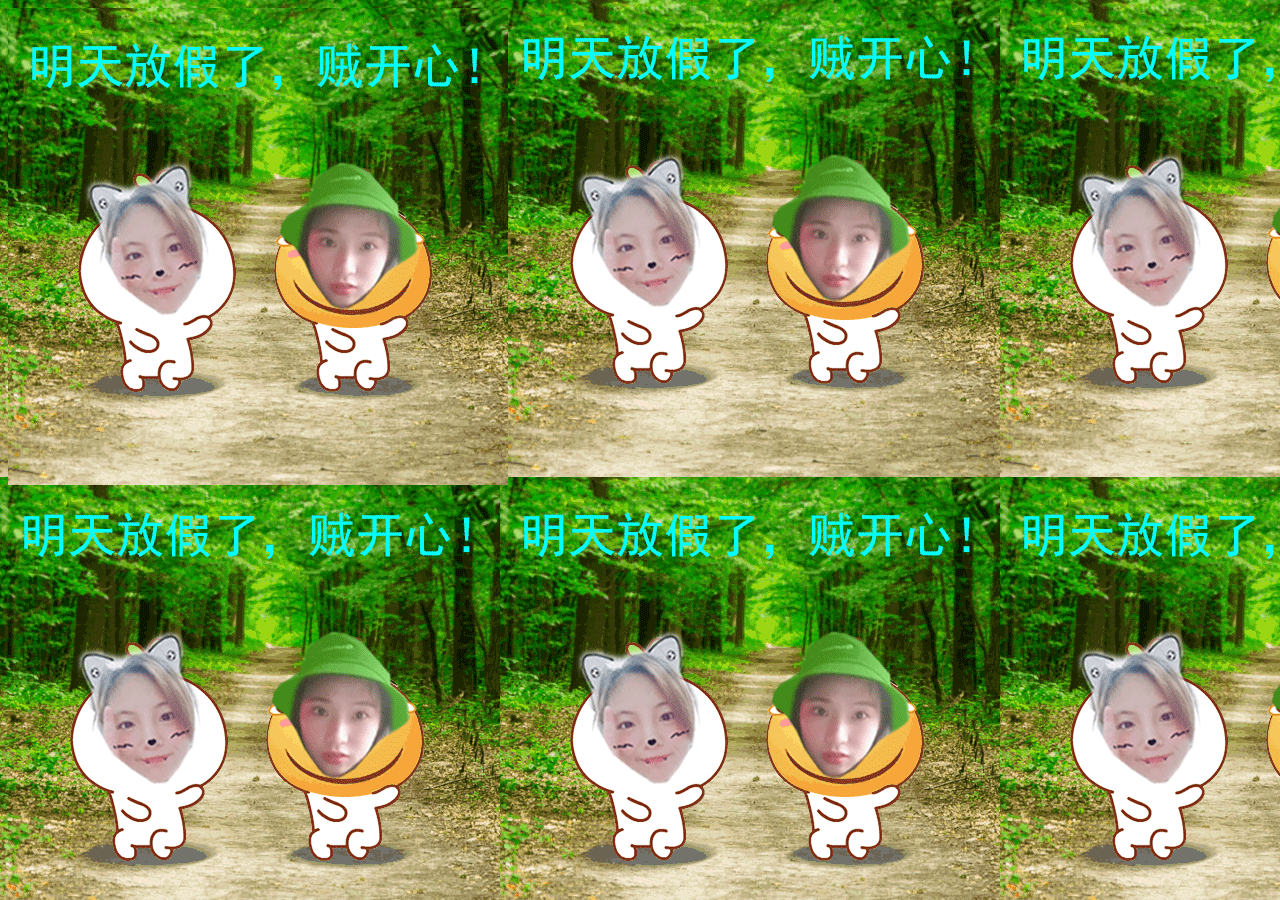
<file: 路径问题/index.html>
<!DOCTYPE html>
<html lang="en">
<head>
    <meta charset="UTF-8">
    <meta name="viewport" content="width=device-width, initial-scale=1.0">
    <meta http-equiv="X-UA-Compatible" content="ie=edge">
    <title>Document</title>
    <link rel="stylesheet" href="./css/index.css">
</head>
<body>
    <script src="js/index.js"></script>
</body>
</html>
</file>
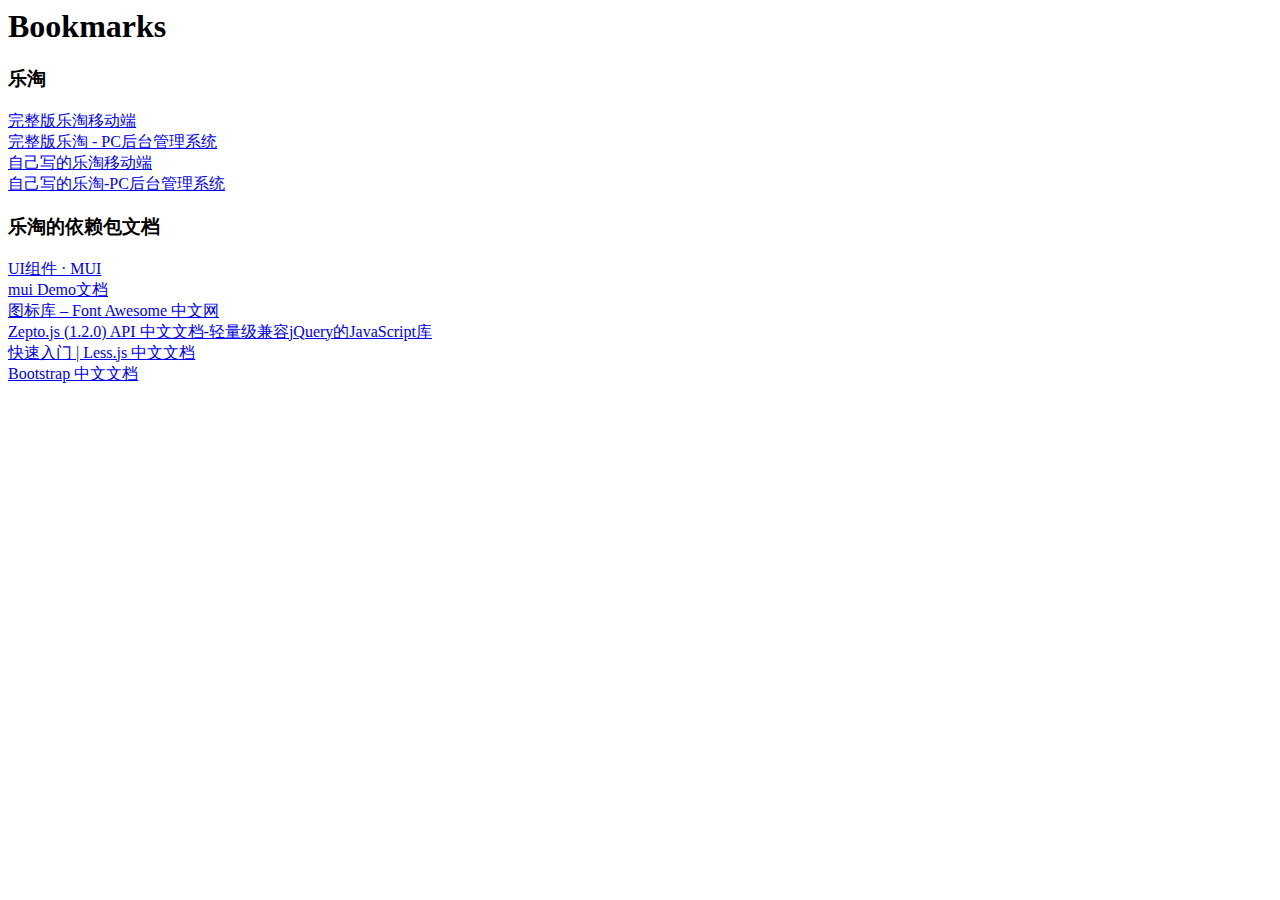
<file: docs/书签.html>
<!DOCTYPE NETSCAPE-Bookmark-file-1>
<!-- This is an automatically generated file.
     It will be read and overwritten.
     DO NOT EDIT! -->
<META HTTP-EQUIV="Content-Type" CONTENT="text/html; charset=UTF-8">
<TITLE>Bookmarks</TITLE>
<H1>Bookmarks</H1>

    <DL>
        <DT>
       
        <DT><H3 ADD_DATE="1528342423" LAST_MODIFIED="1532359633">乐淘</H3>
        <DL><p>
            <DT><A HREF="http://localhost:3000/mobile/index.html" ADD_DATE="1517109057" ICON="[data-uri]">完整版乐淘移动端</A>
            <DT><A HREF="http://localhost:3000/manage/login.html" ADD_DATE="1517109062">完整版乐淘 - PC后台管理系统</A>
            <DT><A HREF="http://localhost:3000/m/index.html" ADD_DATE="1517109065">自己写的乐淘移动端</A>
            <DT><A HREF="http://localhost:3000/admin/login.html" ADD_DATE="1517109095">自己写的乐淘-PC后台管理系统</A>
        </DL><p>
        <DT><H3 ADD_DATE="1528342423" LAST_MODIFIED="0">乐淘的依赖包文档</H3>
        <DL><p>
            <DT><A HREF="http://dev.dcloud.net.cn/mui/ui/" ADD_DATE="1513066024" ICON="[data-uri]">UI组件 · MUI</A>
            <DT><A HREF="http://www.dcloud.io/hellomui/" ADD_DATE="1514101120">mui Demo文档</A>
            <DT><A HREF="http://www.fontawesome.com.cn/faicons/" ADD_DATE="1514212230">图标库 – Font Awesome 中文网</A>
            <DT><A HREF="http://www.css88.com/doc/zeptojs_api/" ADD_DATE="1517111322">Zepto.js (1.2.0) API 中文文档-轻量级兼容jQuery的JavaScript库</A>
            <DT><A HREF="http://less.bootcss.com/" ADD_DATE="1517111337" ICON="[data-uri]">快速入门 | Less.js 中文文档</A>
            <DT><A HREF="http://v3.bootcss.com/" ADD_DATE="1517111363" ICON="[data-uri]">Bootstrap 中文文档</A>
        </DL><p>
</file>
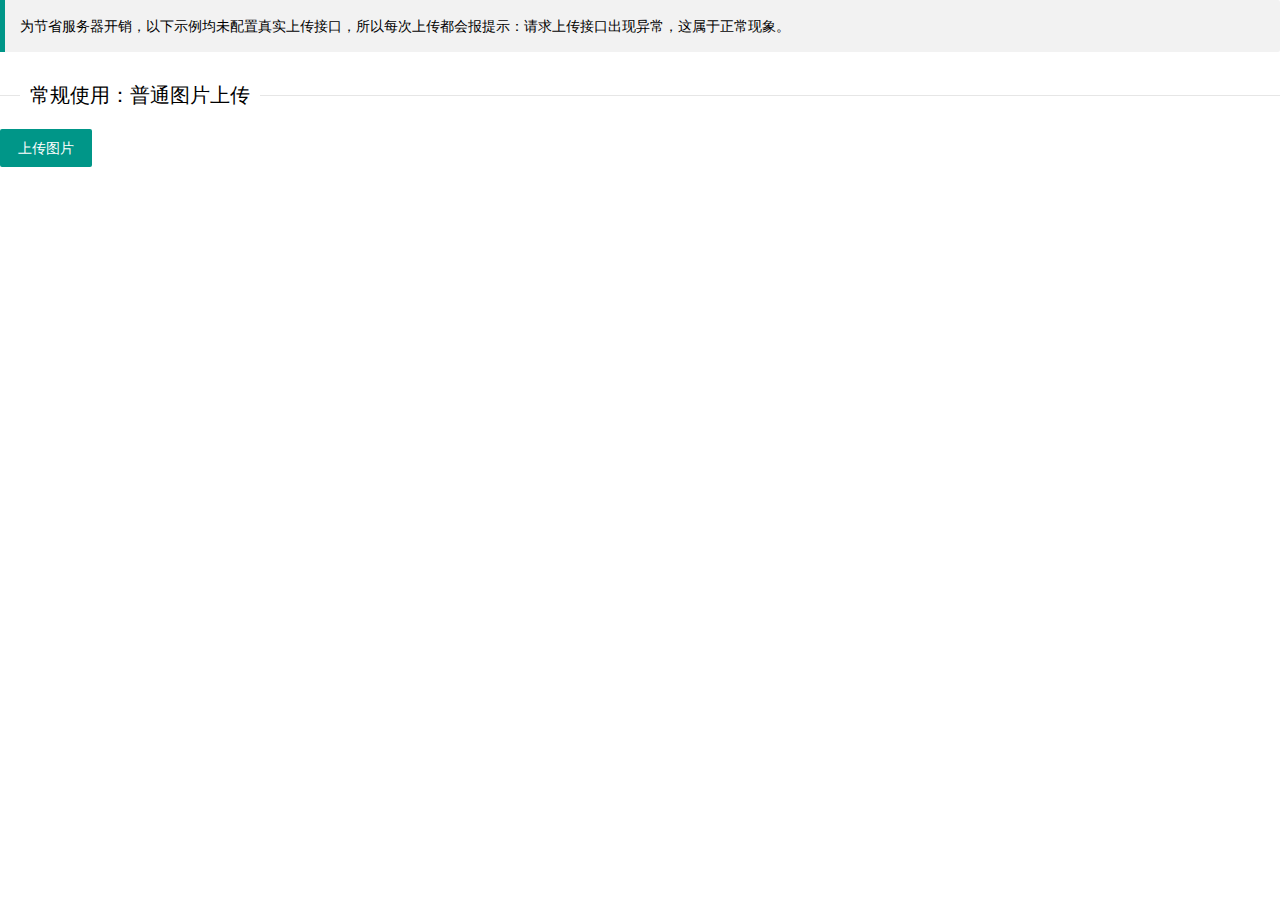
<file: UI框架的使用/layUI文件上传.html>
<!DOCTYPE html>
<html>

<head>
    <meta charset="utf-8">
    <title>layui</title>
    <meta name="renderer" content="webkit">
    <meta http-equiv="X-UA-Compatible" content="IE=edge,chrome=1">
    <meta name="viewport" content="width=device-width, initial-scale=1, maximum-scale=1">
    <link rel="stylesheet" href="./layui-v2.4.5/layui/css/layui.css" media="all">
    <!-- 注意：如果你直接复制所有代码到本地，上述css路径需要改成你本地的 -->
</head>

<body>

    <blockquote class="layui-elem-quote">为节省服务器开销，以下示例均未配置真实上传接口，所以每次上传都会报提示：请求上传接口出现异常，这属于正常现象。</blockquote>

    <fieldset class="layui-elem-field layui-field-title" style="margin-top: 30px;">
        <legend>常规使用：普通图片上传</legend>
    </fieldset>

    <div class="layui-upload">
        <button type="button" class="layui-btn" id="test1">上传图片</button>
        <div class="layui-upload-list">
            <img class="layui-upload-img" id="demo1">
            <p id="demoText"></p>
        </div>
    </div>

    


    <script src="./layui-v2.4.5/layui/layui.all.js" charset="utf-8"></script>
    <!-- 注意：如果你直接复制所有代码到本地，上述js路径需要改成你本地的 -->
    <script>
        layui.use('upload', function () {
            var $ = layui.jquery,
                upload = layui.upload;

            //普通图片上传
            var uploadInst = upload.render({
                elem: '#test1',
                url: '/upload/',
                before: function (obj) {
                    //预读本地文件示例，不支持ie8
                    obj.preview(function (index, file, result) {
                        
                        $('#demo1').attr('src', result); //图片链接（base64）
                    });
                },
                done: function (res) {
                    //如果上传失败
                    if (res.code > 0) {
                        return layer.msg('上传失败');
                    }
                    //上传成功
                },
                error: function () {
                    //演示失败状态，并实现重传
                    var demoText = $('#demoText');
                    demoText.html(
                        '<span style="color: #FF5722;">上传失败</span> <a class="layui-btn layui-btn-xs demo-reload">重试</a>'
                    );
                    demoText.find('.demo-reload').on('click', function () {
                        uploadInst.upload();
                    });
                }
            });

            //多图片上传
            upload.render({
                elem: '#test2',
                url: '/upload/',
                multiple: true,
                before: function (obj) {
                    //预读本地文件示例，不支持ie8
                    obj.preview(function (index, file, result) {
                        
                        $('#demo2').append('<img src="' + result + '" alt="' + file.name +
                            '" class="layui-upload-img">')
                    });
                },
                done: function (res) {
                    //上传完毕
                }
            });

            //指定允许上传的文件类型
            upload.render({
                elem: '#test3',
                url: '/upload/',
                accept: 'file' //普通文件
                    ,
                done: function (res) {
                    console.log(res)
                }
            });
            upload.render({ //允许上传的文件后缀
                elem: '#test4',
                url: '/upload/',
                accept: 'file' //普通文件
                    ,
                exts: 'zip|rar|7z' //只允许上传压缩文件
                    ,
                done: function (res) {
                    console.log(res)
                }
            });
            upload.render({
                elem: '#test5',
                url: '/upload/',
                accept: 'video' //视频
                    ,
                done: function (res) {
                    console.log(res)
                }
            });
            upload.render({
                elem: '#test6',
                url: '/upload/',
                accept: 'audio' //音频
                    ,
                done: function (res) {
                    console.log(res)
                }
            });

            //设定文件大小限制
            upload.render({
                elem: '#test7',
                url: '/upload/',
                size: 60 //限制文件大小，单位 KB
                    ,
                done: function (res) {
                    console.log(res)
                }
            });

            //同时绑定多个元素，并将属性设定在元素上
            upload.render({
                elem: '.demoMore',
                before: function () {
                    layer.tips('接口地址：' + this.url, this.item, {
                        tips: 1
                    });
                },
                done: function (res, index, upload) {
                    var item = this.item;
                    console.log(item); //获取当前触发上传的元素，layui 2.1.0 新增
                }
            })

            //选完文件后不自动上传
            upload.render({
                elem: '#test8',
                url: '/upload/',
                auto: false
                    //,multiple: true
                    ,
                bindAction: '#test9',
                done: function (res) {
                    console.log(res)
                }
            });

            //拖拽上传
            upload.render({
                elem: '#test10',
                url: '/upload/',
                done: function (res) {
                    console.log(res)
                }
            });

            //多文件列表示例
            var demoListView = $('#demoList'),
                uploadListIns = upload.render({
                    elem: '#testList',
                    url: '/upload/',
                    accept: 'file',
                    multiple: true,
                    auto: false,
                    bindAction: '#testListAction',
                    choose: function (obj) {
                        var files = this.files = obj.pushFile(); //将每次选择的文件追加到文件队列
                        //读取本地文件
                        obj.preview(function (index, file, result) {
                            var tr = $(['<tr id="upload-' + index + '">', '<td>' + file.name +
                                '</td>', '<td>' + (file.size / 1014).toFixed(1) +
                                'kb</td>', '<td>等待上传</td>', '<td>',
                                '<button class="layui-btn layui-btn-xs demo-reload layui-hide">重传</button>',
                                '<button class="layui-btn layui-btn-xs layui-btn-danger demo-delete">删除</button>',
                                '</td>', '</tr>'
                            ].join(''));

                            //单个重传
                            tr.find('.demo-reload').on('click', function () {
                                obj.upload(index, file);
                            });

                            //删除
                            tr.find('.demo-delete').on('click', function () {
                                delete files[index]; //删除对应的文件
                                tr.remove();
                                uploadListIns.config.elem.next()[0].value = ''; //清空 input file 值，以免删除后出现同名文件不可选
                            });

                            demoListView.append(tr);
                        });
                    },
                    done: function (res, index, upload) {
                        if (res.code == 0) { //上传成功
                            var tr = demoListView.find('tr#upload-' + index),
                                tds = tr.children();
                            tds.eq(2).html('<span style="color: #5FB878;">上传成功</span>');
                            tds.eq(3).html(''); //清空操作
                            return delete this.files[index]; //删除文件队列已经上传成功的文件
                        }
                        this.error(index, upload);
                    },
                    error: function (index, upload) {
                        var tr = demoListView.find('tr#upload-' + index),
                            tds = tr.children();
                        tds.eq(2).html('<span style="color: #FF5722;">上传失败</span>');
                        tds.eq(3).find('.demo-reload').removeClass('layui-hide'); //显示重传
                    }
                });

            //绑定原始文件域
            upload.render({
                elem: '#test20',
                url: '/upload/',
                done: function (res) {
                    console.log(res)
                }
            });

        });
    </script>

</body>

</html>
</file>
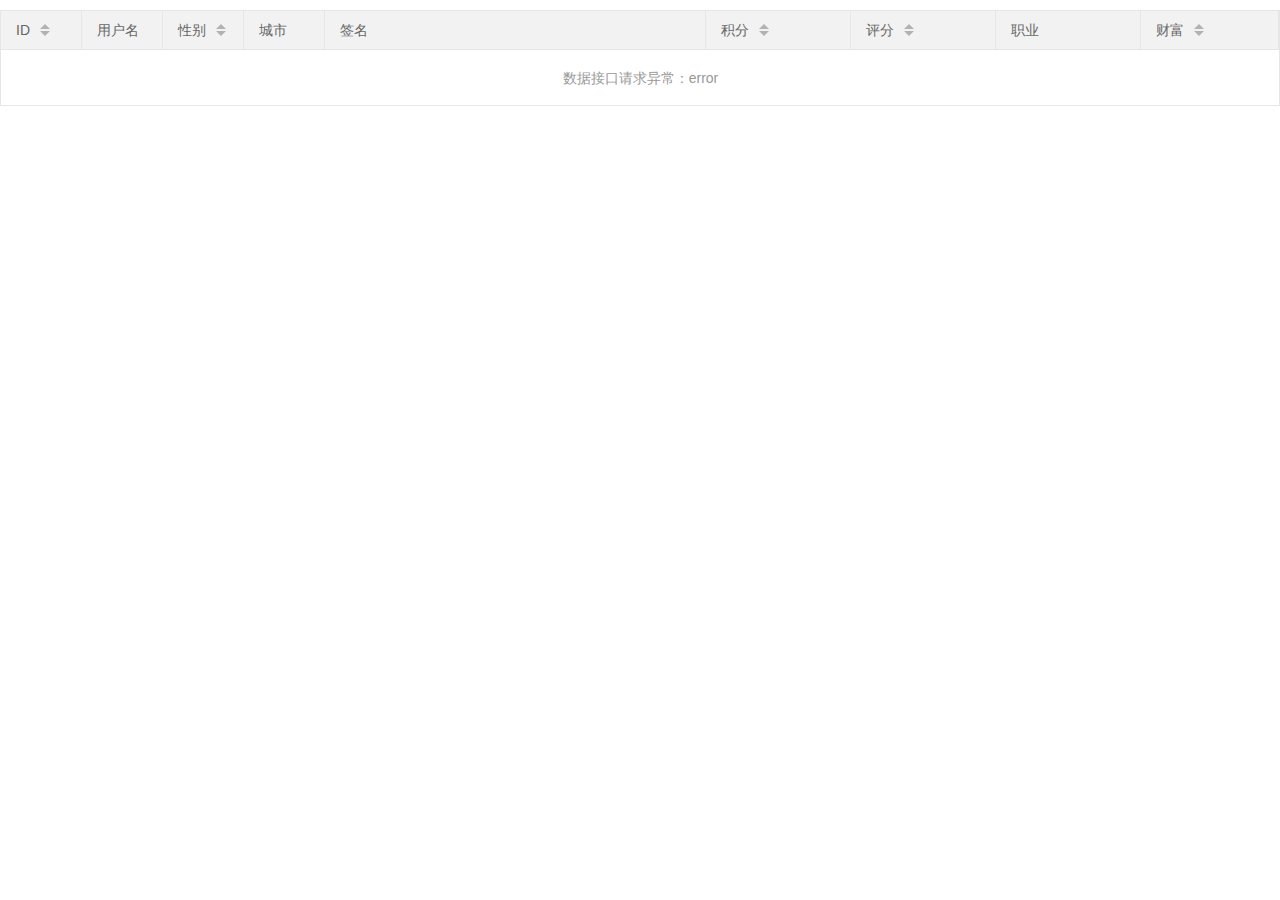
<file: UI框架的使用/layUI的使用.html>
<!DOCTYPE html>
<html>

<head>
    <meta charset="utf-8">
    <title>layui</title>
    <meta name="renderer" content="webkit">
    <meta http-equiv="X-UA-Compatible" content="IE=edge,chrome=1">
    <meta name="viewport" content="width=device-width, initial-scale=1, maximum-scale=1">
    <link rel="stylesheet" href="./layui-v2.4.5/layui/css/layui.css" media="all">
    <!-- 注意：如果你直接复制所有代码到本地，上述css路径需要改成你本地的 -->
</head>

<body>

    <table class="layui-hide" id="test"></table>


    <script src="./layui-v2.4.5/layui/layui.all.js" charset="utf-8"></script>
    <!-- 注意：如果你直接复制所有代码到本地，上述js路径需要改成你本地的 -->

    <script>
        layui.use('table', function () {
            var table = layui.table;

            table.render({
                elem: '#test',
                url: 'https://www.layui.com/demo/table/user/',
                cellMinWidth: 80 //全局定义常规单元格的最小宽度，layui 2.2.1 新增
                    ,
                cols: [
                    [{
                            field: 'id',
                            width: 80,
                            title: 'ID',
                            sort: true
                        }, {
                            field: 'username',
                            width: 80,
                            title: '用户名'
                        }, {
                            field: 'sex',
                            width: 80,
                            title: '性别',
                            sort: true
                        }, {
                            field: 'city',
                            width: 80,
                            title: '城市'
                        }, {
                            field: 'sign',
                            title: '签名',
                            width: '30%',
                            minWidth: 100
                        } //minWidth：局部定义当前单元格的最小宽度，layui 2.2.1 新增
                        , {
                            field: 'experience',
                            title: '积分',
                            sort: true
                        }, {
                            field: 'score',
                            title: '评分',
                            sort: true
                        }, {
                            field: 'classify',
                            title: '职业'
                        }, {
                            field: 'wealth',
                            width: 137,
                            title: '财富',
                            sort: true
                        }
                    ]
                ]
            });
        });
    </script>

</body>

</html>
</file>
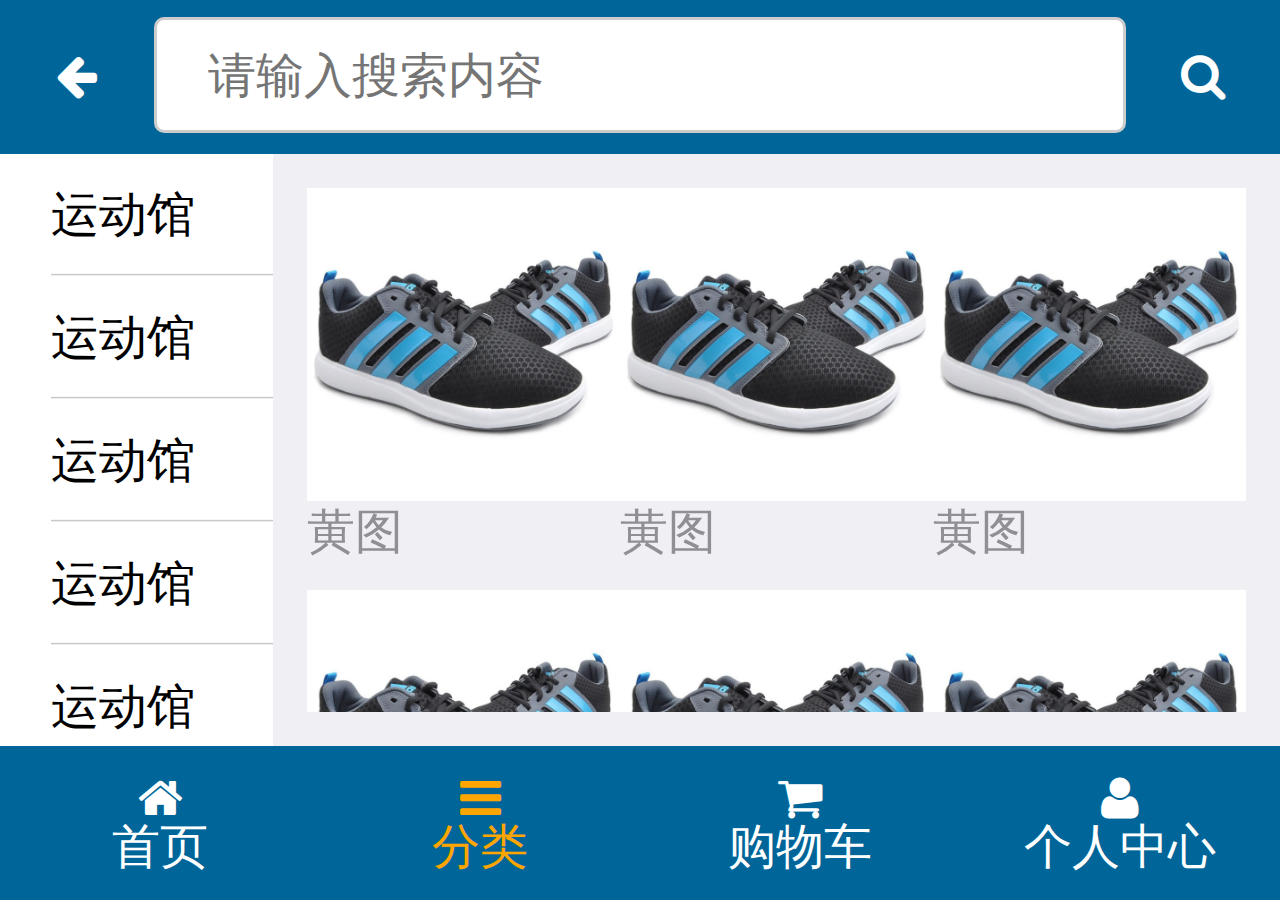
<file: public/m/category.html>
<!DOCTYPE html>
<html lang="en">

<head>
    <meta charset="UTF-8">
    <meta name="viewport" content="width=device-width, initial-scale=1.0">
    <meta http-equiv="X-UA-Compatible" content="ie=edge">
    <title>自写乐淘移动端</title>
    <!-- 引入Mui -->
    <link rel="stylesheet" href="./lib/mui/css/mui.css">
    <!-- 引入字体图标 -->
    <link rel="stylesheet" href="./lib/fontAwesome/css/font-awesome.css">
    <!-- 引入自己的css文件 -->
    <link rel="stylesheet" href="./less/categorg.css">
</head>

<body>
    <!-- 头部开始 -->
    <header id="header">
        <div class="left">
            <a href="./index.html" class="fa fa-arrow-left"></a>
        </div>
        <div class="center">
            <form action=""><input type="text" placeholder="请输入搜索内容"></form>
        </div>
        <div class="right"><a href="" class="fa fa-search"></a></div>
    </header>
    <!-- 主题开始 -->
    <main id="main">
        <!-- 区域滚动 -->
        <div class="category-left">
            <div class="mui-scroll-wrapper">
                <div class="mui-scroll">
                    <!--这里放置真实显示的DOM内容-->
                    <ul class="mui-table-view">
                        <li class="mui-table-view-cell">运动馆</li>
                        <li class="mui-table-view-cell">运动馆</li>
                        <li class="mui-table-view-cell">运动馆</li>
                        <li class="mui-table-view-cell">运动馆</li>
                        <li class="mui-table-view-cell">运动馆</li>
                        <li class="mui-table-view-cell">运动馆</li>
                        <li class="mui-table-view-cell">运动馆</li>
                        <li class="mui-table-view-cell">运动馆</li>
                        <li class="mui-table-view-cell">运动馆</li>
                        <li class="mui-table-view-cell">运动馆</li>
                        <li class="mui-table-view-cell">运动馆</li>
                        <li class="mui-table-view-cell">运动馆</li>
                        <li class="mui-table-view-cell">运动馆</li>
                        <li class="mui-table-view-cell">运动馆</li>
                        <li class="mui-table-view-cell">运动馆</li>
                        <li class="mui-table-view-cell">运动馆</li>
                        <li class="mui-table-view-cell">运动馆</li>
                        <li class="mui-table-view-cell">运动馆</li>
                    </ul>
                </div>
            </div>
        </div>
        <div class="category-right">
            <div class="mui-scroll-wrapper">
                <div class="mui-scroll">
                    <!--这里放置真实显示的DOM内容-->
                    <div class="mui-row">
                        <div class="mui-col-xs-4">
                            <a href="#">
                                <img src="./images/product.jpg" alt="">
                                <p>黄图</p>
                            </a>
                        </div>
                        <div class="mui-col-xs-4">
                            <a href="#">
                                <img src="./images/product.jpg" alt="">
                                <p>黄图</p>
                            </a>
                        </div>
                        <div class="mui-col-xs-4">
                            <a href="#">
                                <img src="./images/product.jpg" alt="">
                                <p>黄图</p>
                            </a>
                        </div>
                        <div class="mui-col-xs-4">
                            <a href="#">
                                <img src="./images/product.jpg" alt="">
                                <p>黄图</p>
                            </a>
                        </div>
                        <div class="mui-col-xs-4">
                            <a href="#">
                                <img src="./images/product.jpg" alt="">
                                <p>黄图</p>
                            </a>
                        </div>
                        <div class="mui-col-xs-4">
                            <a href="#">
                                <img src="./images/product.jpg" alt="">
                                <p>黄图</p>
                            </a>
                        </div>
                        <div class="mui-col-xs-4">
                            <a href="#">
                                <img src="./images/product.jpg" alt="">
                                <p>黄图</p>
                            </a>
                        </div>
                        <div class="mui-col-xs-4">
                            <a href="#">
                                <img src="./images/product.jpg" alt="">
                                <p>黄图</p>
                            </a>
                        </div>
                        <div class="mui-col-xs-4">
                            <a href="#">
                                <img src="./images/product.jpg" alt="">
                                <p>黄图</p>
                            </a>
                        </div>
                        <div class="mui-col-xs-4">
                            <a href="#">
                                <img src="./images/product.jpg" alt="">
                                <p>黄图</p>
                            </a>
                        </div>
                        <div class="mui-col-xs-4">
                            <a href="#">
                                <img src="./images/product.jpg" alt="">
                                <p>黄图</p>
                            </a>
                        </div>
                        <div class="mui-col-xs-4">
                            <a href="#">
                                <img src="./images/product.jpg" alt="">
                                <p>黄图</p>
                            </a>
                        </div>
                        <div class="mui-col-xs-4">
                            <a href="#">
                                <img src="./images/product.jpg" alt="">
                                <p>黄图</p>
                            </a>
                        </div>
                        <div class="mui-col-xs-4">
                            <a href="#">
                                <img src="./images/product.jpg" alt="">
                                <p>黄图</p>
                            </a>
                        </div>
                        <div class="mui-col-xs-4">
                            <a href="#">
                                <img src="./images/product.jpg" alt="">
                                <p>黄图</p>
                            </a>
                        </div>
                    </div>
                </div>
            </div>
        </div>
        <!-- 轮播图区域 -->

    </main>
    <!-- 尾部开始 -->
    <footer id="footer">
        <div class="mui-row">
            <!-- .mui-col-xs-3*4>a[href="index.html"]>i.fa.fa-home+span{首页} -->
            <div class="mui-col-xs-3"><a href="index.html"><i class="fa fa-home"></i><span>首页</span></a></div>
            <div class="mui-col-xs-3"><a href="category.html" class="active"><i
                        class="fa fa-bars"></i><span>分类</span></a></div>
            <div class="mui-col-xs-3"><a href="cart.html"><i class="fa fa-shopping-cart"></i><span>购物车</span></a></div>
            <div class="mui-col-xs-3"><a href="user.html"><i class="fa fa-user"></i><span>个人中心</span></a></div>
        </div>
    </footer>

</body>
<script src="./lib/mui/js/mui.js"></script>
<script src="./js/index.js"></script>

</html>
</file>
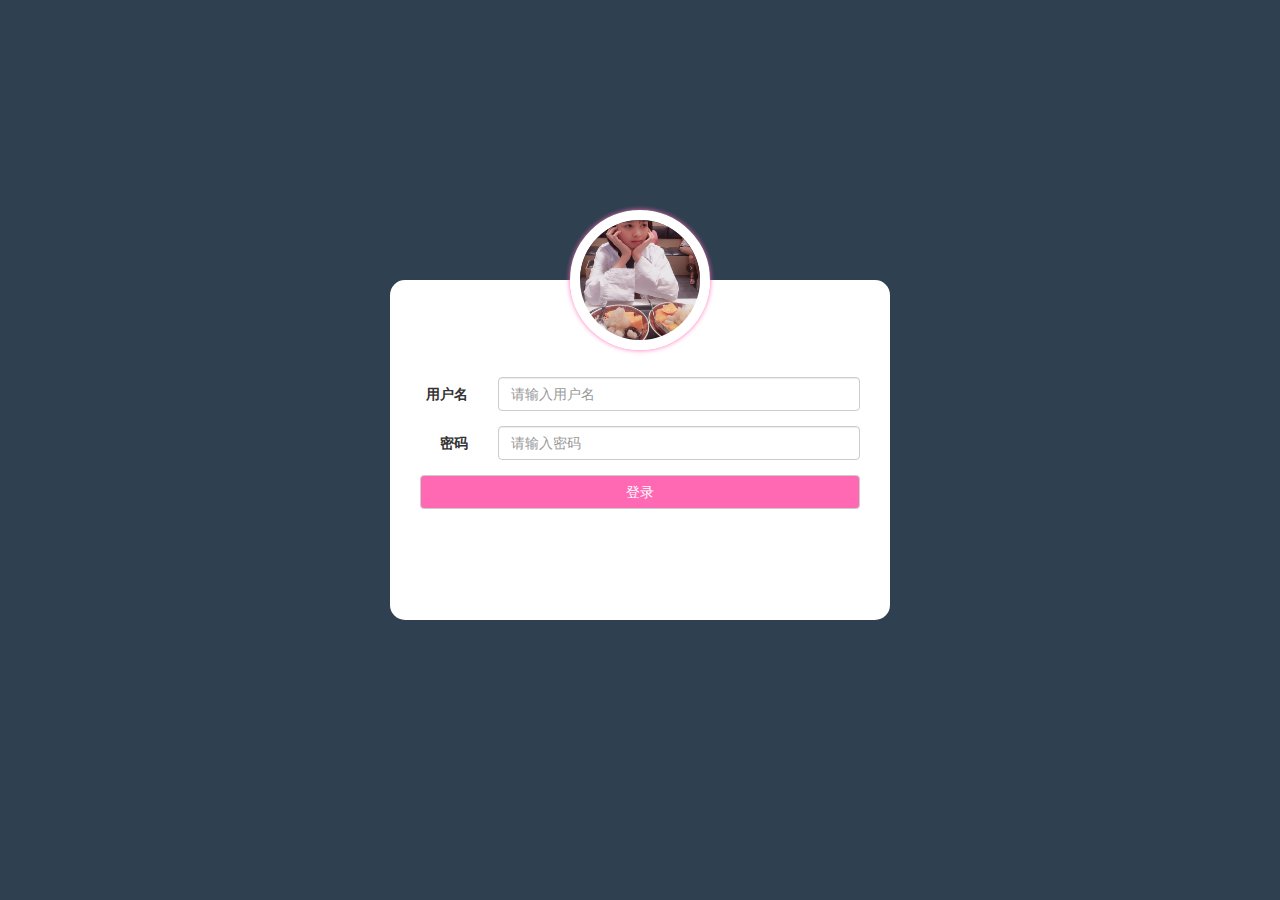
<file: public/manage/login.html>
<!DOCTYPE html>
<html lang="en">

<head>
    <meta charset="UTF-8">
    <title>员工登录</title>
    <!-- 1. 引入bootstrap的css -->
    <link rel="stylesheet" href="lib/bootstrap/css/bootstrap.css">
    <!-- 2. 引入字体图标的css -->
    <link rel="stylesheet" href="lib/font-awesome/css/font-awesome.css">
    <!-- 3. 引入登录页面Less -->
    <link rel="stylesheet/less" href="less/login.less">
    <!-- 4. 引入less.js编译器文件 -->
    <script src="lib/less/less.js"></script>
</head>

<body>
    <form class="form-horizontal">
    	  <img src="images/25.png" class="logo" alt="">
        <div class="form-group">
            <label for="inputEmail3" class="col-sm-2 control-label">用户名</label>
            <div class="col-sm-10">
                <input type="text" class="form-control username" id="inputEmail3" placeholder="请输入用户名">
            </div>
        </div>
        <div class="form-group">
            <label for="inputPassword3" class="col-sm-2 control-label">密码</label>
            <div class="col-sm-10">
                <input type="password" class="form-control password" id="inputPassword3" placeholder="请输入密码">
            </div>
        </div>
        <div class="form-group">
            <div class="col-sm-12">
                <button type="button" class="btn btn-default btn-login">登录</button>
            </div>
        </div>
    </form>
    <!-- 5. 引入jquery 因为bootstrap依赖jquery 在PC要兼容各种浏览器需要jqeury -->
    <script src="lib/jquery/jquery.js"></script>
    <!-- 6. 引入bootstrap的js -->
    <script src="lib/bootstrap/js/bootstrap.js"></script>
    <!-- 7. 引入模板引擎  注意引入template-web的文件 最新模板引擎-->
    <script src="lib/artTemplate/template-web.js"></script>
    <!-- 8. 引入登录的js文件 -->
    <script src="js/login.js"></script>
</body>

</html>
</file>
<file: 路径问题/css/index.css>
body{
    background-image:url(../a.gif) 
}
</file>
<file: UI框架的使用/layui-v2.4.5/layui/css/layui.css>
/** layui-v2.4.5 MIT License By https://www.layui.com */
 .layui-inline,img{display:inline-block;vertical-align:middle}h1,h2,h3,h4,h5,h6{font-weight:400}.layui-edge,.layui-header,.layui-inline,.layui-main{position:relative}.layui-elip,.layui-form-checkbox span,.layui-form-pane .layui-form-label{text-overflow:ellipsis;white-space:nowrap}.layui-btn,.layui-edge,.layui-inline,img{vertical-align:middle}.layui-btn,.layui-disabled,.layui-icon,.layui-unselect{-webkit-user-select:none;-ms-user-select:none;-moz-user-select:none}blockquote,body,button,dd,div,dl,dt,form,h1,h2,h3,h4,h5,h6,input,li,ol,p,pre,td,textarea,th,ul{margin:0;padding:0;-webkit-tap-highlight-color:rgba(0,0,0,0)}a:active,a:hover{outline:0}img{border:none}li{list-style:none}table{border-collapse:collapse;border-spacing:0}h4,h5,h6{font-size:100%}button,input,optgroup,option,select,textarea{font-family:inherit;font-size:inherit;font-style:inherit;font-weight:inherit;outline:0}pre{white-space:pre-wrap;white-space:-moz-pre-wrap;white-space:-pre-wrap;white-space:-o-pre-wrap;word-wrap:break-word}body{line-height:24px;font:14px Helvetica Neue,Helvetica,PingFang SC,Tahoma,Arial,sans-serif}hr{height:1px;margin:10px 0;border:0;clear:both}a{color:#333;text-decoration:none}a:hover{color:#777}a cite{font-style:normal;*cursor:pointer}.layui-border-box,.layui-border-box *{box-sizing:border-box}.layui-box,.layui-box *{box-sizing:content-box}.layui-clear{clear:both;*zoom:1}.layui-clear:after{content:'\20';clear:both;*zoom:1;display:block;height:0}.layui-inline{*display:inline;*zoom:1}.layui-edge{display:inline-block;width:0;height:0;border-width:6px;border-style:dashed;border-color:transparent;overflow:hidden}.layui-edge-top{top:-4px;border-bottom-color:#999;border-bottom-style:solid}.layui-edge-right{border-left-color:#999;border-left-style:solid}.layui-edge-bottom{top:2px;border-top-color:#999;border-top-style:solid}.layui-edge-left{border-right-color:#999;border-right-style:solid}.layui-elip{overflow:hidden}.layui-disabled,.layui-disabled:hover{color:#d2d2d2!important;cursor:not-allowed!important}.layui-circle{border-radius:100%}.layui-show{display:block!important}.layui-hide{display:none!important}@font-face{font-family:layui-icon;src:url(../font/iconfont.eot?v=240);src:url(../font/iconfont.eot?v=240#iefix) format('embedded-opentype'),url(../font/iconfont.svg?v=240#iconfont) format('svg'),url(../font/iconfont.woff?v=240) format('woff'),url(../font/iconfont.ttf?v=240) format('truetype')}.layui-icon{font-family:layui-icon!important;font-size:16px;font-style:normal;-webkit-font-smoothing:antialiased;-moz-osx-font-smoothing:grayscale}.layui-icon-reply-fill:before{content:"\e611"}.layui-icon-set-fill:before{content:"\e614"}.layui-icon-menu-fill:before{content:"\e60f"}.layui-icon-search:before{content:"\e615"}.layui-icon-share:before{content:"\e641"}.layui-icon-set-sm:before{content:"\e620"}.layui-icon-engine:before{content:"\e628"}.layui-icon-close:before{content:"\1006"}.layui-icon-close-fill:before{content:"\1007"}.layui-icon-chart-screen:before{content:"\e629"}.layui-icon-star:before{content:"\e600"}.layui-icon-circle-dot:before{content:"\e617"}.layui-icon-chat:before{content:"\e606"}.layui-icon-release:before{content:"\e609"}.layui-icon-list:before{content:"\e60a"}.layui-icon-chart:before{content:"\e62c"}.layui-icon-ok-circle:before{content:"\1005"}.layui-icon-layim-theme:before{content:"\e61b"}.layui-icon-table:before{content:"\e62d"}.layui-icon-right:before{content:"\e602"}.layui-icon-left:before{content:"\e603"}.layui-icon-cart-simple:before{content:"\e698"}.layui-icon-face-cry:before{content:"\e69c"}.layui-icon-face-smile:before{content:"\e6af"}.layui-icon-survey:before{content:"\e6b2"}.layui-icon-tree:before{content:"\e62e"}.layui-icon-upload-circle:before{content:"\e62f"}.layui-icon-add-circle:before{content:"\e61f"}.layui-icon-download-circle:before{content:"\e601"}.layui-icon-templeate-1:before{content:"\e630"}.layui-icon-util:before{content:"\e631"}.layui-icon-face-surprised:before{content:"\e664"}.layui-icon-edit:before{content:"\e642"}.layui-icon-speaker:before{content:"\e645"}.layui-icon-down:before{content:"\e61a"}.layui-icon-file:before{content:"\e621"}.layui-icon-layouts:before{content:"\e632"}.layui-icon-rate-half:before{content:"\e6c9"}.layui-icon-add-circle-fine:before{content:"\e608"}.layui-icon-prev-circle:before{content:"\e633"}.layui-icon-read:before{content:"\e705"}.layui-icon-404:before{content:"\e61c"}.layui-icon-carousel:before{content:"\e634"}.layui-icon-help:before{content:"\e607"}.layui-icon-code-circle:before{content:"\e635"}.layui-icon-water:before{content:"\e636"}.layui-icon-username:before{content:"\e66f"}.layui-icon-find-fill:before{content:"\e670"}.layui-icon-about:before{content:"\e60b"}.layui-icon-location:before{content:"\e715"}.layui-icon-up:before{content:"\e619"}.layui-icon-pause:before{content:"\e651"}.layui-icon-date:before{content:"\e637"}.layui-icon-layim-uploadfile:before{content:"\e61d"}.layui-icon-delete:before{content:"\e640"}.layui-icon-play:before{content:"\e652"}.layui-icon-top:before{content:"\e604"}.layui-icon-friends:before{content:"\e612"}.layui-icon-refresh-3:before{content:"\e9aa"}.layui-icon-ok:before{content:"\e605"}.layui-icon-layer:before{content:"\e638"}.layui-icon-face-smile-fine:before{content:"\e60c"}.layui-icon-dollar:before{content:"\e659"}.layui-icon-group:before{content:"\e613"}.layui-icon-layim-download:before{content:"\e61e"}.layui-icon-picture-fine:before{content:"\e60d"}.layui-icon-link:before{content:"\e64c"}.layui-icon-diamond:before{content:"\e735"}.layui-icon-log:before{content:"\e60e"}.layui-icon-rate-solid:before{content:"\e67a"}.layui-icon-fonts-del:before{content:"\e64f"}.layui-icon-unlink:before{content:"\e64d"}.layui-icon-fonts-clear:before{content:"\e639"}.layui-icon-triangle-r:before{content:"\e623"}.layui-icon-circle:before{content:"\e63f"}.layui-icon-radio:before{content:"\e643"}.layui-icon-align-center:before{content:"\e647"}.layui-icon-align-right:before{content:"\e648"}.layui-icon-align-left:before{content:"\e649"}.layui-icon-loading-1:before{content:"\e63e"}.layui-icon-return:before{content:"\e65c"}.layui-icon-fonts-strong:before{content:"\e62b"}.layui-icon-upload:before{content:"\e67c"}.layui-icon-dialogue:before{content:"\e63a"}.layui-icon-video:before{content:"\e6ed"}.layui-icon-headset:before{content:"\e6fc"}.layui-icon-cellphone-fine:before{content:"\e63b"}.layui-icon-add-1:before{content:"\e654"}.layui-icon-face-smile-b:before{content:"\e650"}.layui-icon-fonts-html:before{content:"\e64b"}.layui-icon-form:before{content:"\e63c"}.layui-icon-cart:before{content:"\e657"}.layui-icon-camera-fill:before{content:"\e65d"}.layui-icon-tabs:before{content:"\e62a"}.layui-icon-fonts-code:before{content:"\e64e"}.layui-icon-fire:before{content:"\e756"}.layui-icon-set:before{content:"\e716"}.layui-icon-fonts-u:before{content:"\e646"}.layui-icon-triangle-d:before{content:"\e625"}.layui-icon-tips:before{content:"\e702"}.layui-icon-picture:before{content:"\e64a"}.layui-icon-more-vertical:before{content:"\e671"}.layui-icon-flag:before{content:"\e66c"}.layui-icon-loading:before{content:"\e63d"}.layui-icon-fonts-i:before{content:"\e644"}.layui-icon-refresh-1:before{content:"\e666"}.layui-icon-rmb:before{content:"\e65e"}.layui-icon-home:before{content:"\e68e"}.layui-icon-user:before{content:"\e770"}.layui-icon-notice:before{content:"\e667"}.layui-icon-login-weibo:before{content:"\e675"}.layui-icon-voice:before{content:"\e688"}.layui-icon-upload-drag:before{content:"\e681"}.layui-icon-login-qq:before{content:"\e676"}.layui-icon-snowflake:before{content:"\e6b1"}.layui-icon-file-b:before{content:"\e655"}.layui-icon-template:before{content:"\e663"}.layui-icon-auz:before{content:"\e672"}.layui-icon-console:before{content:"\e665"}.layui-icon-app:before{content:"\e653"}.layui-icon-prev:before{content:"\e65a"}.layui-icon-website:before{content:"\e7ae"}.layui-icon-next:before{content:"\e65b"}.layui-icon-component:before{content:"\e857"}.layui-icon-more:before{content:"\e65f"}.layui-icon-login-wechat:before{content:"\e677"}.layui-icon-shrink-right:before{content:"\e668"}.layui-icon-spread-left:before{content:"\e66b"}.layui-icon-camera:before{content:"\e660"}.layui-icon-note:before{content:"\e66e"}.layui-icon-refresh:before{content:"\e669"}.layui-icon-female:before{content:"\e661"}.layui-icon-male:before{content:"\e662"}.layui-icon-password:before{content:"\e673"}.layui-icon-senior:before{content:"\e674"}.layui-icon-theme:before{content:"\e66a"}.layui-icon-tread:before{content:"\e6c5"}.layui-icon-praise:before{content:"\e6c6"}.layui-icon-star-fill:before{content:"\e658"}.layui-icon-rate:before{content:"\e67b"}.layui-icon-template-1:before{content:"\e656"}.layui-icon-vercode:before{content:"\e679"}.layui-icon-cellphone:before{content:"\e678"}.layui-icon-screen-full:before{content:"\e622"}.layui-icon-screen-restore:before{content:"\e758"}.layui-icon-cols:before{content:"\e610"}.layui-icon-export:before{content:"\e67d"}.layui-icon-print:before{content:"\e66d"}.layui-icon-slider:before{content:"\e714"}.layui-main{width:1140px;margin:0 auto}.layui-header{z-index:1000;height:60px}.layui-header a:hover{transition:all .5s;-webkit-transition:all .5s}.layui-side{position:fixed;left:0;top:0;bottom:0;z-index:999;width:200px;overflow-x:hidden}.layui-side-scroll{position:relative;width:220px;height:100%;overflow-x:hidden}.layui-body{position:absolute;left:200px;right:0;top:0;bottom:0;z-index:998;width:auto;overflow:hidden;overflow-y:auto;box-sizing:border-box}.layui-layout-body{overflow:hidden}.layui-layout-admin .layui-header{background-color:#23262E}.layui-layout-admin .layui-side{top:60px;width:200px;overflow-x:hidden}.layui-layout-admin .layui-body{top:60px;bottom:44px}.layui-layout-admin .layui-main{width:auto;margin:0 15px}.layui-layout-admin .layui-footer{position:fixed;left:200px;right:0;bottom:0;height:44px;line-height:44px;padding:0 15px;background-color:#eee}.layui-layout-admin .layui-logo{position:absolute;left:0;top:0;width:200px;height:100%;line-height:60px;text-align:center;color:#009688;font-size:16px}.layui-layout-admin .layui-header .layui-nav{background:0 0}.layui-layout-left{position:absolute!important;left:200px;top:0}.layui-layout-right{position:absolute!important;right:0;top:0}.layui-container{position:relative;margin:0 auto;padding:0 15px;box-sizing:border-box}.layui-fluid{position:relative;margin:0 auto;padding:0 15px}.layui-row:after,.layui-row:before{content:'';display:block;clear:both}.layui-col-lg1,.layui-col-lg10,.layui-col-lg11,.layui-col-lg12,.layui-col-lg2,.layui-col-lg3,.layui-col-lg4,.layui-col-lg5,.layui-col-lg6,.layui-col-lg7,.layui-col-lg8,.layui-col-lg9,.layui-col-md1,.layui-col-md10,.layui-col-md11,.layui-col-md12,.layui-col-md2,.layui-col-md3,.layui-col-md4,.layui-col-md5,.layui-col-md6,.layui-col-md7,.layui-col-md8,.layui-col-md9,.layui-col-sm1,.layui-col-sm10,.layui-col-sm11,.layui-col-sm12,.layui-col-sm2,.layui-col-sm3,.layui-col-sm4,.layui-col-sm5,.layui-col-sm6,.layui-col-sm7,.layui-col-sm8,.layui-col-sm9,.layui-col-xs1,.layui-col-xs10,.layui-col-xs11,.layui-col-xs12,.layui-col-xs2,.layui-col-xs3,.layui-col-xs4,.layui-col-xs5,.layui-col-xs6,.layui-col-xs7,.layui-col-xs8,.layui-col-xs9{position:relative;display:block;box-sizing:border-box}.layui-col-xs1,.layui-col-xs10,.layui-col-xs11,.layui-col-xs12,.layui-col-xs2,.layui-col-xs3,.layui-col-xs4,.layui-col-xs5,.layui-col-xs6,.layui-col-xs7,.layui-col-xs8,.layui-col-xs9{float:left}.layui-col-xs1{width:8.33333333%}.layui-col-xs2{width:16.66666667%}.layui-col-xs3{width:25%}.layui-col-xs4{width:33.33333333%}.layui-col-xs5{width:41.66666667%}.layui-col-xs6{width:50%}.layui-col-xs7{width:58.33333333%}.layui-col-xs8{width:66.66666667%}.layui-col-xs9{width:75%}.layui-col-xs10{width:83.33333333%}.layui-col-xs11{width:91.66666667%}.layui-col-xs12{width:100%}.layui-col-xs-offset1{margin-left:8.33333333%}.layui-col-xs-offset2{margin-left:16.66666667%}.layui-col-xs-offset3{margin-left:25%}.layui-col-xs-offset4{margin-left:33.33333333%}.layui-col-xs-offset5{margin-left:41.66666667%}.layui-col-xs-offset6{margin-left:50%}.layui-col-xs-offset7{margin-left:58.33333333%}.layui-col-xs-offset8{margin-left:66.66666667%}.layui-col-xs-offset9{margin-left:75%}.layui-col-xs-offset10{margin-left:83.33333333%}.layui-col-xs-offset11{margin-left:91.66666667%}.layui-col-xs-offset12{margin-left:100%}@media screen and (max-width:768px){.layui-hide-xs{display:none!important}.layui-show-xs-block{display:block!important}.layui-show-xs-inline{display:inline!important}.layui-show-xs-inline-block{display:inline-block!important}}@media screen and (min-width:768px){.layui-container{width:750px}.layui-hide-sm{display:none!important}.layui-show-sm-block{display:block!important}.layui-show-sm-inline{display:inline!important}.layui-show-sm-inline-block{display:inline-block!important}.layui-col-sm1,.layui-col-sm10,.layui-col-sm11,.layui-col-sm12,.layui-col-sm2,.layui-col-sm3,.layui-col-sm4,.layui-col-sm5,.layui-col-sm6,.layui-col-sm7,.layui-col-sm8,.layui-col-sm9{float:left}.layui-col-sm1{width:8.33333333%}.layui-col-sm2{width:16.66666667%}.layui-col-sm3{width:25%}.layui-col-sm4{width:33.33333333%}.layui-col-sm5{width:41.66666667%}.layui-col-sm6{width:50%}.layui-col-sm7{width:58.33333333%}.layui-col-sm8{width:66.66666667%}.layui-col-sm9{width:75%}.layui-col-sm10{width:83.33333333%}.layui-col-sm11{width:91.66666667%}.layui-col-sm12{width:100%}.layui-col-sm-offset1{margin-left:8.33333333%}.layui-col-sm-offset2{margin-left:16.66666667%}.layui-col-sm-offset3{margin-left:25%}.layui-col-sm-offset4{margin-left:33.33333333%}.layui-col-sm-offset5{margin-left:41.66666667%}.layui-col-sm-offset6{margin-left:50%}.layui-col-sm-offset7{margin-left:58.33333333%}.layui-col-sm-offset8{margin-left:66.66666667%}.layui-col-sm-offset9{margin-left:75%}.layui-col-sm-offset10{margin-left:83.33333333%}.layui-col-sm-offset11{margin-left:91.66666667%}.layui-col-sm-offset12{margin-left:100%}}@media screen and (min-width:992px){.layui-container{width:970px}.layui-hide-md{display:none!important}.layui-show-md-block{display:block!important}.layui-show-md-inline{display:inline!important}.layui-show-md-inline-block{display:inline-block!important}.layui-col-md1,.layui-col-md10,.layui-col-md11,.layui-col-md12,.layui-col-md2,.layui-col-md3,.layui-col-md4,.layui-col-md5,.layui-col-md6,.layui-col-md7,.layui-col-md8,.layui-col-md9{float:left}.layui-col-md1{width:8.33333333%}.layui-col-md2{width:16.66666667%}.layui-col-md3{width:25%}.layui-col-md4{width:33.33333333%}.layui-col-md5{width:41.66666667%}.layui-col-md6{width:50%}.layui-col-md7{width:58.33333333%}.layui-col-md8{width:66.66666667%}.layui-col-md9{width:75%}.layui-col-md10{width:83.33333333%}.layui-col-md11{width:91.66666667%}.layui-col-md12{width:100%}.layui-col-md-offset1{margin-left:8.33333333%}.layui-col-md-offset2{margin-left:16.66666667%}.layui-col-md-offset3{margin-left:25%}.layui-col-md-offset4{margin-left:33.33333333%}.layui-col-md-offset5{margin-left:41.66666667%}.layui-col-md-offset6{margin-left:50%}.layui-col-md-offset7{margin-left:58.33333333%}.layui-col-md-offset8{margin-left:66.66666667%}.layui-col-md-offset9{margin-left:75%}.layui-col-md-offset10{margin-left:83.33333333%}.layui-col-md-offset11{margin-left:91.66666667%}.layui-col-md-offset12{margin-left:100%}}@media screen and (min-width:1200px){.layui-container{width:1170px}.layui-hide-lg{display:none!important}.layui-show-lg-block{display:block!important}.layui-show-lg-inline{display:inline!important}.layui-show-lg-inline-block{display:inline-block!important}.layui-col-lg1,.layui-col-lg10,.layui-col-lg11,.layui-col-lg12,.layui-col-lg2,.layui-col-lg3,.layui-col-lg4,.layui-col-lg5,.layui-col-lg6,.layui-col-lg7,.layui-col-lg8,.layui-col-lg9{float:left}.layui-col-lg1{width:8.33333333%}.layui-col-lg2{width:16.66666667%}.layui-col-lg3{width:25%}.layui-col-lg4{width:33.33333333%}.layui-col-lg5{width:41.66666667%}.layui-col-lg6{width:50%}.layui-col-lg7{width:58.33333333%}.layui-col-lg8{width:66.66666667%}.layui-col-lg9{width:75%}.layui-col-lg10{width:83.33333333%}.layui-col-lg11{width:91.66666667%}.layui-col-lg12{width:100%}.layui-col-lg-offset1{margin-left:8.33333333%}.layui-col-lg-offset2{margin-left:16.66666667%}.layui-col-lg-offset3{margin-left:25%}.layui-col-lg-offset4{margin-left:33.33333333%}.layui-col-lg-offset5{margin-left:41.66666667%}.layui-col-lg-offset6{margin-left:50%}.layui-col-lg-offset7{margin-left:58.33333333%}.layui-col-lg-offset8{margin-left:66.66666667%}.layui-col-lg-offset9{margin-left:75%}.layui-col-lg-offset10{margin-left:83.33333333%}.layui-col-lg-offset11{margin-left:91.66666667%}.layui-col-lg-offset12{margin-left:100%}}.layui-col-space1{margin:-.5px}.layui-col-space1>*{padding:.5px}.layui-col-space3{margin:-1.5px}.layui-col-space3>*{padding:1.5px}.layui-col-space5{margin:-2.5px}.layui-col-space5>*{padding:2.5px}.layui-col-space8{margin:-3.5px}.layui-col-space8>*{padding:3.5px}.layui-col-space10{margin:-5px}.layui-col-space10>*{padding:5px}.layui-col-space12{margin:-6px}.layui-col-space12>*{padding:6px}.layui-col-space15{margin:-7.5px}.layui-col-space15>*{padding:7.5px}.layui-col-space18{margin:-9px}.layui-col-space18>*{padding:9px}.layui-col-space20{margin:-10px}.layui-col-space20>*{padding:10px}.layui-col-space22{margin:-11px}.layui-col-space22>*{padding:11px}.layui-col-space25{margin:-12.5px}.layui-col-space25>*{padding:12.5px}.layui-col-space30{margin:-15px}.layui-col-space30>*{padding:15px}.layui-btn,.layui-input,.layui-select,.layui-textarea,.layui-upload-button{outline:0;-webkit-appearance:none;transition:all .3s;-webkit-transition:all .3s;box-sizing:border-box}.layui-elem-quote{margin-bottom:10px;padding:15px;line-height:22px;border-left:5px solid #009688;border-radius:0 2px 2px 0;background-color:#f2f2f2}.layui-quote-nm{border-style:solid;border-width:1px 1px 1px 5px;background:0 0}.layui-elem-field{margin-bottom:10px;padding:0;border-width:1px;border-style:solid}.layui-elem-field legend{margin-left:20px;padding:0 10px;font-size:20px;font-weight:300}.layui-field-title{margin:10px 0 20px;border-width:1px 0 0}.layui-field-box{padding:10px 15px}.layui-field-title .layui-field-box{padding:10px 0}.layui-progress{position:relative;height:6px;border-radius:20px;background-color:#e2e2e2}.layui-progress-bar{position:absolute;left:0;top:0;width:0;max-width:100%;height:6px;border-radius:20px;text-align:right;background-color:#5FB878;transition:all .3s;-webkit-transition:all .3s}.layui-progress-big,.layui-progress-big .layui-progress-bar{height:18px;line-height:18px}.layui-progress-text{position:relative;top:-20px;line-height:18px;font-size:12px;color:#666}.layui-progress-big .layui-progress-text{position:static;padding:0 10px;color:#fff}.layui-collapse{border-width:1px;border-style:solid;border-radius:2px}.layui-colla-content,.layui-colla-item{border-top-width:1px;border-top-style:solid}.layui-colla-item:first-child{border-top:none}.layui-colla-title{position:relative;height:42px;line-height:42px;padding:0 15px 0 35px;color:#333;background-color:#f2f2f2;cursor:pointer;font-size:14px;overflow:hidden}.layui-colla-content{display:none;padding:10px 15px;line-height:22px;color:#666}.layui-colla-icon{position:absolute;left:15px;top:0;font-size:14px}.layui-card{margin-bottom:15px;border-radius:2px;background-color:#fff;box-shadow:0 1px 2px 0 rgba(0,0,0,.05)}.layui-card:last-child{margin-bottom:0}.layui-card-header{position:relative;height:42px;line-height:42px;padding:0 15px;border-bottom:1px solid #f6f6f6;color:#333;border-radius:2px 2px 0 0;font-size:14px}.layui-bg-black,.layui-bg-blue,.layui-bg-cyan,.layui-bg-green,.layui-bg-orange,.layui-bg-red{color:#fff!important}.layui-card-body{position:relative;padding:10px 15px;line-height:24px}.layui-card-body[pad15]{padding:15px}.layui-card-body[pad20]{padding:20px}.layui-card-body .layui-table{margin:5px 0}.layui-card .layui-tab{margin:0}.layui-panel-window{position:relative;padding:15px;border-radius:0;border-top:5px solid #E6E6E6;background-color:#fff}.layui-auxiliar-moving{position:fixed;left:0;right:0;top:0;bottom:0;width:100%;height:100%;background:0 0;z-index:9999999999}.layui-form-label,.layui-form-mid,.layui-form-select,.layui-input-block,.layui-input-inline,.layui-textarea{position:relative}.layui-bg-red{background-color:#FF5722!important}.layui-bg-orange{background-color:#FFB800!important}.layui-bg-green{background-color:#009688!important}.layui-bg-cyan{background-color:#2F4056!important}.layui-bg-blue{background-color:#1E9FFF!important}.layui-bg-black{background-color:#393D49!important}.layui-bg-gray{background-color:#eee!important;color:#666!important}.layui-badge-rim,.layui-colla-content,.layui-colla-item,.layui-collapse,.layui-elem-field,.layui-form-pane .layui-form-item[pane],.layui-form-pane .layui-form-label,.layui-input,.layui-layedit,.layui-layedit-tool,.layui-quote-nm,.layui-select,.layui-tab-bar,.layui-tab-card,.layui-tab-title,.layui-tab-title .layui-this:after,.layui-textarea{border-color:#e6e6e6}.layui-timeline-item:before,hr{background-color:#e6e6e6}.layui-text{line-height:22px;font-size:14px;color:#666}.layui-text h1,.layui-text h2,.layui-text h3{font-weight:500;color:#333}.layui-text h1{font-size:30px}.layui-text h2{font-size:24px}.layui-text h3{font-size:18px}.layui-text a:not(.layui-btn){color:#01AAED}.layui-text a:not(.layui-btn):hover{text-decoration:underline}.layui-text ul{padding:5px 0 5px 15px}.layui-text ul li{margin-top:5px;list-style-type:disc}.layui-text em,.layui-word-aux{color:#999!important;padding:0 5px!important}.layui-btn{display:inline-block;height:38px;line-height:38px;padding:0 18px;background-color:#009688;color:#fff;white-space:nowrap;text-align:center;font-size:14px;border:none;border-radius:2px;cursor:pointer}.layui-btn:hover{opacity:.8;filter:alpha(opacity=80);color:#fff}.layui-btn:active{opacity:1;filter:alpha(opacity=100)}.layui-btn+.layui-btn{margin-left:10px}.layui-btn-container{font-size:0}.layui-btn-container .layui-btn{margin-right:10px;margin-bottom:10px}.layui-btn-container .layui-btn+.layui-btn{margin-left:0}.layui-table .layui-btn-container .layui-btn{margin-bottom:9px}.layui-btn-radius{border-radius:100px}.layui-btn .layui-icon{margin-right:3px;font-size:18px;vertical-align:bottom;vertical-align:middle\9}.layui-btn-primary{border:1px solid #C9C9C9;background-color:#fff;color:#555}.layui-btn-primary:hover{border-color:#009688;color:#333}.layui-btn-normal{background-color:#1E9FFF}.layui-btn-warm{background-color:#FFB800}.layui-btn-danger{background-color:#FF5722}.layui-btn-disabled,.layui-btn-disabled:active,.layui-btn-disabled:hover{border:1px solid #e6e6e6;background-color:#FBFBFB;color:#C9C9C9;cursor:not-allowed;opacity:1}.layui-btn-lg{height:44px;line-height:44px;padding:0 25px;font-size:16px}.layui-btn-sm{height:30px;line-height:30px;padding:0 10px;font-size:12px}.layui-btn-sm i{font-size:16px!important}.layui-btn-xs{height:22px;line-height:22px;padding:0 5px;font-size:12px}.layui-btn-xs i{font-size:14px!important}.layui-btn-group{display:inline-block;vertical-align:middle;font-size:0}.layui-btn-group .layui-btn{margin-left:0!important;margin-right:0!important;border-left:1px solid rgba(255,255,255,.5);border-radius:0}.layui-btn-group .layui-btn-primary{border-left:none}.layui-btn-group .layui-btn-primary:hover{border-color:#C9C9C9;color:#009688}.layui-btn-group .layui-btn:first-child{border-left:none;border-radius:2px 0 0 2px}.layui-btn-group .layui-btn-primary:first-child{border-left:1px solid #c9c9c9}.layui-btn-group .layui-btn:last-child{border-radius:0 2px 2px 0}.layui-btn-group .layui-btn+.layui-btn{margin-left:0}.layui-btn-group+.layui-btn-group{margin-left:10px}.layui-btn-fluid{width:100%}.layui-input,.layui-select,.layui-textarea{height:38px;line-height:1.3;line-height:38px\9;border-width:1px;border-style:solid;background-color:#fff;border-radius:2px}.layui-input::-webkit-input-placeholder,.layui-select::-webkit-input-placeholder,.layui-textarea::-webkit-input-placeholder{line-height:1.3}.layui-input,.layui-textarea{display:block;width:100%;padding-left:10px}.layui-input:hover,.layui-textarea:hover{border-color:#D2D2D2!important}.layui-input:focus,.layui-textarea:focus{border-color:#C9C9C9!important}.layui-textarea{min-height:100px;height:auto;line-height:20px;padding:6px 10px;resize:vertical}.layui-select{padding:0 10px}.layui-form input[type=checkbox],.layui-form input[type=radio],.layui-form select{display:none}.layui-form [lay-ignore]{display:initial}.layui-form-item{margin-bottom:15px;clear:both;*zoom:1}.layui-form-item:after{content:'\20';clear:both;*zoom:1;display:block;height:0}.layui-form-label{float:left;display:block;padding:9px 15px;width:80px;font-weight:400;line-height:20px;text-align:right}.layui-form-label-col{display:block;float:none;padding:9px 0;line-height:20px;text-align:left}.layui-form-item .layui-inline{margin-bottom:5px;margin-right:10px}.layui-input-block{margin-left:110px;min-height:36px}.layui-input-inline{display:inline-block;vertical-align:middle}.layui-form-item .layui-input-inline{float:left;width:190px;margin-right:10px}.layui-form-text .layui-input-inline{width:auto}.layui-form-mid{float:left;display:block;padding:9px 0!important;line-height:20px;margin-right:10px}.layui-form-danger+.layui-form-select .layui-input,.layui-form-danger:focus{border-color:#FF5722!important}.layui-form-select .layui-input{padding-right:30px;cursor:pointer}.layui-form-select .layui-edge{position:absolute;right:10px;top:50%;margin-top:-3px;cursor:pointer;border-width:6px;border-top-color:#c2c2c2;border-top-style:solid;transition:all .3s;-webkit-transition:all .3s}.layui-form-select dl{display:none;position:absolute;left:0;top:42px;padding:5px 0;z-index:899;min-width:100%;border:1px solid #d2d2d2;max-height:300px;overflow-y:auto;background-color:#fff;border-radius:2px;box-shadow:0 2px 4px rgba(0,0,0,.12);box-sizing:border-box}.layui-form-select dl dd,.layui-form-select dl dt{padding:0 10px;line-height:36px;white-space:nowrap;overflow:hidden;text-overflow:ellipsis}.layui-form-select dl dt{font-size:12px;color:#999}.layui-form-select dl dd{cursor:pointer}.layui-form-select dl dd:hover{background-color:#f2f2f2;-webkit-transition:.5s all;transition:.5s all}.layui-form-select .layui-select-group dd{padding-left:20px}.layui-form-select dl dd.layui-select-tips{padding-left:10px!important;color:#999}.layui-form-select dl dd.layui-this{background-color:#5FB878;color:#fff}.layui-form-checkbox,.layui-form-select dl dd.layui-disabled{background-color:#fff}.layui-form-selected dl{display:block}.layui-form-checkbox,.layui-form-checkbox *,.layui-form-switch{display:inline-block;vertical-align:middle}.layui-form-selected .layui-edge{margin-top:-9px;-webkit-transform:rotate(180deg);transform:rotate(180deg);margin-top:-3px\9}:root .layui-form-selected .layui-edge{margin-top:-9px\0/IE9}.layui-form-selectup dl{top:auto;bottom:42px}.layui-select-none{margin:5px 0;text-align:center;color:#999}.layui-select-disabled .layui-disabled{border-color:#eee!important}.layui-select-disabled .layui-edge{border-top-color:#d2d2d2}.layui-form-checkbox{position:relative;height:30px;line-height:30px;margin-right:10px;padding-right:30px;cursor:pointer;font-size:0;-webkit-transition:.1s linear;transition:.1s linear;box-sizing:border-box}.layui-form-checkbox span{padding:0 10px;height:100%;font-size:14px;border-radius:2px 0 0 2px;background-color:#d2d2d2;color:#fff;overflow:hidden}.layui-form-checkbox:hover span{background-color:#c2c2c2}.layui-form-checkbox i{position:absolute;right:0;top:0;width:30px;height:28px;border:1px solid #d2d2d2;border-left:none;border-radius:0 2px 2px 0;color:#fff;font-size:20px;text-align:center}.layui-form-checkbox:hover i{border-color:#c2c2c2;color:#c2c2c2}.layui-form-checked,.layui-form-checked:hover{border-color:#5FB878}.layui-form-checked span,.layui-form-checked:hover span{background-color:#5FB878}.layui-form-checked i,.layui-form-checked:hover i{color:#5FB878}.layui-form-item .layui-form-checkbox{margin-top:4px}.layui-form-checkbox[lay-skin=primary]{height:auto!important;line-height:normal!important;min-width:18px;min-height:18px;border:none!important;margin-right:0;padding-left:28px;padding-right:0;background:0 0}.layui-form-checkbox[lay-skin=primary] span{padding-left:0;padding-right:15px;line-height:18px;background:0 0;color:#666}.layui-form-checkbox[lay-skin=primary] i{right:auto;left:0;width:16px;height:16px;line-height:16px;border:1px solid #d2d2d2;font-size:12px;border-radius:2px;background-color:#fff;-webkit-transition:.1s linear;transition:.1s linear}.layui-form-checkbox[lay-skin=primary]:hover i{border-color:#5FB878;color:#fff}.layui-form-checked[lay-skin=primary] i{border-color:#5FB878;background-color:#5FB878;color:#fff}.layui-checkbox-disbaled[lay-skin=primary] span{background:0 0!important;color:#c2c2c2}.layui-checkbox-disbaled[lay-skin=primary]:hover i{border-color:#d2d2d2}.layui-form-item .layui-form-checkbox[lay-skin=primary]{margin-top:10px}.layui-form-switch{position:relative;height:22px;line-height:22px;min-width:35px;padding:0 5px;margin-top:8px;border:1px solid #d2d2d2;border-radius:20px;cursor:pointer;background-color:#fff;-webkit-transition:.1s linear;transition:.1s linear}.layui-form-switch i{position:absolute;left:5px;top:3px;width:16px;height:16px;border-radius:20px;background-color:#d2d2d2;-webkit-transition:.1s linear;transition:.1s linear}.layui-form-switch em{position:relative;top:0;width:25px;margin-left:21px;padding:0!important;text-align:center!important;color:#999!important;font-style:normal!important;font-size:12px}.layui-form-onswitch{border-color:#5FB878;background-color:#5FB878}.layui-checkbox-disbaled,.layui-checkbox-disbaled i{border-color:#e2e2e2!important}.layui-form-onswitch i{left:100%;margin-left:-21px;background-color:#fff}.layui-form-onswitch em{margin-left:5px;margin-right:21px;color:#fff!important}.layui-checkbox-disbaled span{background-color:#e2e2e2!important}.layui-checkbox-disbaled:hover i{color:#fff!important}[lay-radio]{display:none}.layui-form-radio,.layui-form-radio *{display:inline-block;vertical-align:middle}.layui-form-radio{line-height:28px;margin:6px 10px 0 0;padding-right:10px;cursor:pointer;font-size:0}.layui-form-radio *{font-size:14px}.layui-form-radio>i{margin-right:8px;font-size:22px;color:#c2c2c2}.layui-form-radio>i:hover,.layui-form-radioed>i{color:#5FB878}.layui-radio-disbaled>i{color:#e2e2e2!important}.layui-form-pane .layui-form-label{width:110px;padding:8px 15px;height:38px;line-height:20px;border-width:1px;border-style:solid;border-radius:2px 0 0 2px;text-align:center;background-color:#FBFBFB;overflow:hidden;box-sizing:border-box}.layui-form-pane .layui-input-inline{margin-left:-1px}.layui-form-pane .layui-input-block{margin-left:110px;left:-1px}.layui-form-pane .layui-input{border-radius:0 2px 2px 0}.layui-form-pane .layui-form-text .layui-form-label{float:none;width:100%;border-radius:2px;box-sizing:border-box;text-align:left}.layui-form-pane .layui-form-text .layui-input-inline{display:block;margin:0;top:-1px;clear:both}.layui-form-pane .layui-form-text .layui-input-block{margin:0;left:0;top:-1px}.layui-form-pane .layui-form-text .layui-textarea{min-height:100px;border-radius:0 0 2px 2px}.layui-form-pane .layui-form-checkbox{margin:4px 0 4px 10px}.layui-form-pane .layui-form-radio,.layui-form-pane .layui-form-switch{margin-top:6px;margin-left:10px}.layui-form-pane .layui-form-item[pane]{position:relative;border-width:1px;border-style:solid}.layui-form-pane .layui-form-item[pane] .layui-form-label{position:absolute;left:0;top:0;height:100%;border-width:0 1px 0 0}.layui-form-pane .layui-form-item[pane] .layui-input-inline{margin-left:110px}@media screen and (max-width:450px){.layui-form-item .layui-form-label{text-overflow:ellipsis;overflow:hidden;white-space:nowrap}.layui-form-item .layui-inline{display:block;margin-right:0;margin-bottom:20px;clear:both}.layui-form-item .layui-inline:after{content:'\20';clear:both;display:block;height:0}.layui-form-item .layui-input-inline{display:block;float:none;left:-3px;width:auto;margin:0 0 10px 112px}.layui-form-item .layui-input-inline+.layui-form-mid{margin-left:110px;top:-5px;padding:0}.layui-form-item .layui-form-checkbox{margin-right:5px;margin-bottom:5px}}.layui-layedit{border-width:1px;border-style:solid;border-radius:2px}.layui-layedit-tool{padding:3px 5px;border-bottom-width:1px;border-bottom-style:solid;font-size:0}.layedit-tool-fixed{position:fixed;top:0;border-top:1px solid #e2e2e2}.layui-layedit-tool .layedit-tool-mid,.layui-layedit-tool .layui-icon{display:inline-block;vertical-align:middle;text-align:center;font-size:14px}.layui-layedit-tool .layui-icon{position:relative;width:32px;height:30px;line-height:30px;margin:3px 5px;color:#777;cursor:pointer;border-radius:2px}.layui-layedit-tool .layui-icon:hover{color:#393D49}.layui-layedit-tool .layui-icon:active{color:#000}.layui-layedit-tool .layedit-tool-active{background-color:#e2e2e2;color:#000}.layui-layedit-tool .layui-disabled,.layui-layedit-tool .layui-disabled:hover{color:#d2d2d2;cursor:not-allowed}.layui-layedit-tool .layedit-tool-mid{width:1px;height:18px;margin:0 10px;background-color:#d2d2d2}.layedit-tool-html{width:50px!important;font-size:30px!important}.layedit-tool-b,.layedit-tool-code,.layedit-tool-help{font-size:16px!important}.layedit-tool-d,.layedit-tool-face,.layedit-tool-image,.layedit-tool-unlink{font-size:18px!important}.layedit-tool-image input{position:absolute;font-size:0;left:0;top:0;width:100%;height:100%;opacity:.01;filter:Alpha(opacity=1);cursor:pointer}.layui-layedit-iframe iframe{display:block;width:100%}#LAY_layedit_code{overflow:hidden}.layui-laypage{display:inline-block;*display:inline;*zoom:1;vertical-align:middle;margin:10px 0;font-size:0}.layui-laypage>a:first-child,.layui-laypage>a:first-child em{border-radius:2px 0 0 2px}.layui-laypage>a:last-child,.layui-laypage>a:last-child em{border-radius:0 2px 2px 0}.layui-laypage>:first-child{margin-left:0!important}.layui-laypage>:last-child{margin-right:0!important}.layui-laypage a,.layui-laypage button,.layui-laypage input,.layui-laypage select,.layui-laypage span{border:1px solid #e2e2e2}.layui-laypage a,.layui-laypage span{display:inline-block;*display:inline;*zoom:1;vertical-align:middle;padding:0 15px;height:28px;line-height:28px;margin:0 -1px 5px 0;background-color:#fff;color:#333;font-size:12px}.layui-flow-more a *,.layui-laypage input,.layui-table-view select[lay-ignore]{display:inline-block}.layui-laypage a:hover{color:#009688}.layui-laypage em{font-style:normal}.layui-laypage .layui-laypage-spr{color:#999;font-weight:700}.layui-laypage a{text-decoration:none}.layui-laypage .layui-laypage-curr{position:relative}.layui-laypage .layui-laypage-curr em{position:relative;color:#fff}.layui-laypage .layui-laypage-curr .layui-laypage-em{position:absolute;left:-1px;top:-1px;padding:1px;width:100%;height:100%;background-color:#009688}.layui-laypage-em{border-radius:2px}.layui-laypage-next em,.layui-laypage-prev em{font-family:Sim sun;font-size:16px}.layui-laypage .layui-laypage-count,.layui-laypage .layui-laypage-limits,.layui-laypage .layui-laypage-refresh,.layui-laypage .layui-laypage-skip{margin-left:10px;margin-right:10px;padding:0;border:none}.layui-laypage .layui-laypage-limits,.layui-laypage .layui-laypage-refresh{vertical-align:top}.layui-laypage .layui-laypage-refresh i{font-size:18px;cursor:pointer}.layui-laypage select{height:22px;padding:3px;border-radius:2px;cursor:pointer}.layui-laypage .layui-laypage-skip{height:30px;line-height:30px;color:#999}.layui-laypage button,.layui-laypage input{height:30px;line-height:30px;border-radius:2px;vertical-align:top;background-color:#fff;box-sizing:border-box}.layui-laypage input{width:40px;margin:0 10px;padding:0 3px;text-align:center}.layui-laypage input:focus,.layui-laypage select:focus{border-color:#009688!important}.layui-laypage button{margin-left:10px;padding:0 10px;cursor:pointer}.layui-table,.layui-table-view{margin:10px 0}.layui-flow-more{margin:10px 0;text-align:center;color:#999;font-size:14px}.layui-flow-more a{height:32px;line-height:32px}.layui-flow-more a *{vertical-align:top}.layui-flow-more a cite{padding:0 20px;border-radius:3px;background-color:#eee;color:#333;font-style:normal}.layui-flow-more a cite:hover{opacity:.8}.layui-flow-more a i{font-size:30px;color:#737383}.layui-table{width:100%;background-color:#fff;color:#666}.layui-table tr{transition:all .3s;-webkit-transition:all .3s}.layui-table th{text-align:left;font-weight:400}.layui-table tbody tr:hover,.layui-table thead tr,.layui-table-click,.layui-table-header,.layui-table-hover,.layui-table-mend,.layui-table-patch,.layui-table-tool,.layui-table-total,.layui-table-total tr,.layui-table[lay-even] tr:nth-child(even){background-color:#f2f2f2}.layui-table td,.layui-table th,.layui-table-col-set,.layui-table-fixed-r,.layui-table-grid-down,.layui-table-header,.layui-table-page,.layui-table-tips-main,.layui-table-tool,.layui-table-total,.layui-table-view,.layui-table[lay-skin=line],.layui-table[lay-skin=row]{border-width:1px;border-style:solid;border-color:#e6e6e6}.layui-table td,.layui-table th{position:relative;padding:9px 15px;min-height:20px;line-height:20px;font-size:14px}.layui-table[lay-skin=line] td,.layui-table[lay-skin=line] th{border-width:0 0 1px}.layui-table[lay-skin=row] td,.layui-table[lay-skin=row] th{border-width:0 1px 0 0}.layui-table[lay-skin=nob] td,.layui-table[lay-skin=nob] th{border:none}.layui-table img{max-width:100px}.layui-table[lay-size=lg] td,.layui-table[lay-size=lg] th{padding:15px 30px}.layui-table-view .layui-table[lay-size=lg] .layui-table-cell{height:40px;line-height:40px}.layui-table[lay-size=sm] td,.layui-table[lay-size=sm] th{font-size:12px;padding:5px 10px}.layui-table-view .layui-table[lay-size=sm] .layui-table-cell{height:20px;line-height:20px}.layui-table[lay-data]{display:none}.layui-table-box{position:relative;overflow:hidden}.layui-table-view .layui-table{position:relative;width:auto;margin:0}.layui-table-view .layui-table[lay-skin=line]{border-width:0 1px 0 0}.layui-table-view .layui-table[lay-skin=row]{border-width:0 0 1px}.layui-table-view .layui-table td,.layui-table-view .layui-table th{padding:5px 0;border-top:none;border-left:none}.layui-table-view .layui-table th.layui-unselect .layui-table-cell span{cursor:pointer}.layui-table-view .layui-table td{cursor:default}.layui-table-view .layui-form-checkbox[lay-skin=primary] i{width:18px;height:18px}.layui-table-view .layui-form-radio{line-height:0;padding:0}.layui-table-view .layui-form-radio>i{margin:0;font-size:20px}.layui-table-init{position:absolute;left:0;top:0;width:100%;height:100%;text-align:center;z-index:110}.layui-table-init .layui-icon{position:absolute;left:50%;top:50%;margin:-15px 0 0 -15px;font-size:30px;color:#c2c2c2}.layui-table-header{border-width:0 0 1px;overflow:hidden}.layui-table-header .layui-table{margin-bottom:-1px}.layui-table-tool .layui-inline[lay-event]{position:relative;width:26px;height:26px;padding:5px;line-height:16px;margin-right:10px;text-align:center;color:#333;border:1px solid #ccc;cursor:pointer;-webkit-transition:.5s all;transition:.5s all}.layui-table-tool .layui-inline[lay-event]:hover{border:1px solid #999}.layui-table-tool-temp{padding-right:120px}.layui-table-tool-self{position:absolute;right:17px;top:10px}.layui-table-tool .layui-table-tool-self .layui-inline[lay-event]{margin:0 0 0 10px}.layui-table-tool-panel{position:absolute;top:29px;left:-1px;padding:5px 0;min-width:150px;min-height:40px;border:1px solid #d2d2d2;text-align:left;overflow-y:auto;background-color:#fff;box-shadow:0 2px 4px rgba(0,0,0,.12)}.layui-table-cell,.layui-table-tool-panel li{overflow:hidden;text-overflow:ellipsis;white-space:nowrap}.layui-table-tool-panel li{padding:0 10px;line-height:30px;-webkit-transition:.5s all;transition:.5s all}.layui-table-tool-panel li .layui-form-checkbox[lay-skin=primary]{width:100%;padding-left:28px}.layui-table-tool-panel li:hover{background-color:#f2f2f2}.layui-table-tool-panel li .layui-form-checkbox[lay-skin=primary] i{position:absolute;left:0;top:0}.layui-table-tool-panel li .layui-form-checkbox[lay-skin=primary] span{padding:0}.layui-table-tool .layui-table-tool-self .layui-table-tool-panel{left:auto;right:-1px}.layui-table-col-set{position:absolute;right:0;top:0;width:20px;height:100%;border-width:0 0 0 1px;background-color:#fff}.layui-table-sort{width:10px;height:20px;margin-left:5px;cursor:pointer!important}.layui-table-sort .layui-edge{position:absolute;left:5px;border-width:5px}.layui-table-sort .layui-table-sort-asc{top:3px;border-top:none;border-bottom-style:solid;border-bottom-color:#b2b2b2}.layui-table-sort .layui-table-sort-asc:hover{border-bottom-color:#666}.layui-table-sort .layui-table-sort-desc{bottom:5px;border-bottom:none;border-top-style:solid;border-top-color:#b2b2b2}.layui-table-sort .layui-table-sort-desc:hover{border-top-color:#666}.layui-table-sort[lay-sort=asc] .layui-table-sort-asc{border-bottom-color:#000}.layui-table-sort[lay-sort=desc] .layui-table-sort-desc{border-top-color:#000}.layui-table-cell{height:28px;line-height:28px;padding:0 15px;position:relative;box-sizing:border-box}.layui-table-cell .layui-form-checkbox[lay-skin=primary]{top:-1px;padding:0}.layui-table-cell .layui-table-link{color:#01AAED}.laytable-cell-checkbox,.laytable-cell-numbers,.laytable-cell-radio,.laytable-cell-space{padding:0;text-align:center}.layui-table-body{position:relative;overflow:auto;margin-right:-1px;margin-bottom:-1px}.layui-table-body .layui-none{line-height:26px;padding:15px;text-align:center;color:#999}.layui-table-fixed{position:absolute;left:0;top:0;z-index:101}.layui-table-fixed .layui-table-body{overflow:hidden}.layui-table-fixed-l{box-shadow:0 -1px 8px rgba(0,0,0,.08)}.layui-table-fixed-r{left:auto;right:-1px;border-width:0 0 0 1px;box-shadow:-1px 0 8px rgba(0,0,0,.08)}.layui-table-fixed-r .layui-table-header{position:relative;overflow:visible}.layui-table-mend{position:absolute;right:-49px;top:0;height:100%;width:50px}.layui-table-tool{position:relative;z-index:890;width:100%;min-height:50px;line-height:30px;padding:10px 15px;border-width:0 0 1px}.layui-table-tool .layui-btn-container{margin-bottom:-10px}.layui-table-page,.layui-table-total{border-width:1px 0 0;margin-bottom:-1px;overflow:hidden}.layui-table-page{position:relative;width:100%;padding:7px 7px 0;height:41px;font-size:12px;white-space:nowrap}.layui-table-page>div{height:26px}.layui-table-page .layui-laypage{margin:0}.layui-table-page .layui-laypage a,.layui-table-page .layui-laypage span{height:26px;line-height:26px;margin-bottom:10px;border:none;background:0 0}.layui-table-page .layui-laypage a,.layui-table-page .layui-laypage span.layui-laypage-curr{padding:0 12px}.layui-table-page .layui-laypage span{margin-left:0;padding:0}.layui-table-page .layui-laypage .layui-laypage-prev{margin-left:-7px!important}.layui-table-page .layui-laypage .layui-laypage-curr .layui-laypage-em{left:0;top:0;padding:0}.layui-table-page .layui-laypage button,.layui-table-page .layui-laypage input{height:26px;line-height:26px}.layui-table-page .layui-laypage input{width:40px}.layui-table-page .layui-laypage button{padding:0 10px}.layui-table-page select{height:18px}.layui-table-patch .layui-table-cell{padding:0;width:30px}.layui-table-edit{position:absolute;left:0;top:0;width:100%;height:100%;padding:0 14px 1px;border-radius:0;box-shadow:1px 1px 20px rgba(0,0,0,.15)}.layui-table-edit:focus{border-color:#5FB878!important}select.layui-table-edit{padding:0 0 0 10px;border-color:#C9C9C9}.layui-table-view .layui-form-checkbox,.layui-table-view .layui-form-radio,.layui-table-view .layui-form-switch{top:0;margin:0;box-sizing:content-box}.layui-table-view .layui-form-checkbox{top:-1px;height:26px;line-height:26px}.layui-table-view .layui-form-checkbox i{height:26px}.layui-table-grid .layui-table-cell{overflow:visible}.layui-table-grid-down{position:absolute;top:0;right:0;width:26px;height:100%;padding:5px 0;border-width:0 0 0 1px;text-align:center;background-color:#fff;color:#999;cursor:pointer}.layui-table-grid-down .layui-icon{position:absolute;top:50%;left:50%;margin:-8px 0 0 -8px}.layui-table-grid-down:hover{background-color:#fbfbfb}body .layui-table-tips .layui-layer-content{background:0 0;padding:0;box-shadow:0 1px 6px rgba(0,0,0,.12)}.layui-table-tips-main{margin:-44px 0 0 -1px;max-height:150px;padding:8px 15px;font-size:14px;overflow-y:scroll;background-color:#fff;color:#666}.layui-table-tips-c{position:absolute;right:-3px;top:-13px;width:20px;height:20px;padding:3px;cursor:pointer;background-color:#666;border-radius:50%;color:#fff}.layui-table-tips-c:hover{background-color:#777}.layui-table-tips-c:before{position:relative;right:-2px}.layui-upload-file{display:none!important;opacity:.01;filter:Alpha(opacity=1)}.layui-upload-drag,.layui-upload-form,.layui-upload-wrap{display:inline-block}.layui-upload-list{margin:10px 0}.layui-upload-choose{padding:0 10px;color:#999}.layui-upload-drag{position:relative;padding:30px;border:1px dashed #e2e2e2;background-color:#fff;text-align:center;cursor:pointer;color:#999}.layui-upload-drag .layui-icon{font-size:50px;color:#009688}.layui-upload-drag[lay-over]{border-color:#009688}.layui-upload-iframe{position:absolute;width:0;height:0;border:0;visibility:hidden}.layui-upload-wrap{position:relative;vertical-align:middle}.layui-upload-wrap .layui-upload-file{display:block!important;position:absolute;left:0;top:0;z-index:10;font-size:100px;width:100%;height:100%;opacity:.01;filter:Alpha(opacity=1);cursor:pointer}.layui-tree{line-height:26px}.layui-tree li{text-overflow:ellipsis;overflow:hidden;white-space:nowrap}.layui-tree li .layui-tree-spread,.layui-tree li a{display:inline-block;vertical-align:top;height:26px;*display:inline;*zoom:1;cursor:pointer}.layui-tree li a{font-size:0}.layui-tree li a i{font-size:16px}.layui-tree li a cite{padding:0 6px;font-size:14px;font-style:normal}.layui-tree li i{padding-left:6px;color:#333;-moz-user-select:none}.layui-tree li .layui-tree-check{font-size:13px}.layui-tree li .layui-tree-check:hover{color:#009E94}.layui-tree li ul{display:none;margin-left:20px}.layui-tree li .layui-tree-enter{line-height:24px;border:1px dotted #000}.layui-tree-drag{display:none;position:absolute;left:-666px;top:-666px;background-color:#f2f2f2;padding:5px 10px;border:1px dotted #000;white-space:nowrap}.layui-tree-drag i{padding-right:5px}.layui-nav{position:relative;padding:0 20px;background-color:#393D49;color:#fff;border-radius:2px;font-size:0;box-sizing:border-box}.layui-nav *{font-size:14px}.layui-nav .layui-nav-item{position:relative;display:inline-block;*display:inline;*zoom:1;vertical-align:middle;line-height:60px}.layui-nav .layui-nav-item a{display:block;padding:0 20px;color:#fff;color:rgba(255,255,255,.7);transition:all .3s;-webkit-transition:all .3s}.layui-nav .layui-this:after,.layui-nav-bar,.layui-nav-tree .layui-nav-itemed:after{position:absolute;left:0;top:0;width:0;height:5px;background-color:#5FB878;transition:all .2s;-webkit-transition:all .2s}.layui-nav-bar{z-index:1000}.layui-nav .layui-nav-item a:hover,.layui-nav .layui-this a{color:#fff}.layui-nav .layui-this:after{content:'';top:auto;bottom:0;width:100%}.layui-nav-img{width:30px;height:30px;margin-right:10px;border-radius:50%}.layui-nav .layui-nav-more{content:'';width:0;height:0;border-style:solid dashed dashed;border-color:#fff transparent transparent;overflow:hidden;cursor:pointer;transition:all .2s;-webkit-transition:all .2s;position:absolute;top:50%;right:3px;margin-top:-3px;border-width:6px;border-top-color:rgba(255,255,255,.7)}.layui-nav .layui-nav-mored,.layui-nav-itemed>a .layui-nav-more{margin-top:-9px;border-style:dashed dashed solid;border-color:transparent transparent #fff}.layui-nav-child{display:none;position:absolute;left:0;top:65px;min-width:100%;line-height:36px;padding:5px 0;box-shadow:0 2px 4px rgba(0,0,0,.12);border:1px solid #d2d2d2;background-color:#fff;z-index:100;border-radius:2px;white-space:nowrap}.layui-nav .layui-nav-child a{color:#333}.layui-nav .layui-nav-child a:hover{background-color:#f2f2f2;color:#000}.layui-nav-child dd{position:relative}.layui-nav .layui-nav-child dd.layui-this a,.layui-nav-child dd.layui-this{background-color:#5FB878;color:#fff}.layui-nav-child dd.layui-this:after{display:none}.layui-nav-tree{width:200px;padding:0}.layui-nav-tree .layui-nav-item{display:block;width:100%;line-height:45px}.layui-nav-tree .layui-nav-item a{position:relative;height:45px;line-height:45px;text-overflow:ellipsis;overflow:hidden;white-space:nowrap}.layui-nav-tree .layui-nav-item a:hover{background-color:#4E5465}.layui-nav-tree .layui-nav-bar{width:5px;height:0;background-color:#009688}.layui-nav-tree .layui-nav-child dd.layui-this,.layui-nav-tree .layui-nav-child dd.layui-this a,.layui-nav-tree .layui-this,.layui-nav-tree .layui-this>a,.layui-nav-tree .layui-this>a:hover{background-color:#009688;color:#fff}.layui-nav-tree .layui-this:after{display:none}.layui-nav-itemed>a,.layui-nav-tree .layui-nav-title a,.layui-nav-tree .layui-nav-title a:hover{color:#fff!important}.layui-nav-tree .layui-nav-child{position:relative;z-index:0;top:0;border:none;box-shadow:none}.layui-nav-tree .layui-nav-child a{height:40px;line-height:40px;color:#fff;color:rgba(255,255,255,.7)}.layui-nav-tree .layui-nav-child,.layui-nav-tree .layui-nav-child a:hover{background:0 0;color:#fff}.layui-nav-tree .layui-nav-more{right:10px}.layui-nav-itemed>.layui-nav-child{display:block;padding:0;background-color:rgba(0,0,0,.3)!important}.layui-nav-itemed>.layui-nav-child>.layui-this>.layui-nav-child{display:block}.layui-nav-side{position:fixed;top:0;bottom:0;left:0;overflow-x:hidden;z-index:999}.layui-bg-blue .layui-nav-bar,.layui-bg-blue .layui-nav-itemed:after,.layui-bg-blue .layui-this:after{background-color:#93D1FF}.layui-bg-blue .layui-nav-child dd.layui-this{background-color:#1E9FFF}.layui-bg-blue .layui-nav-itemed>a,.layui-nav-tree.layui-bg-blue .layui-nav-title a,.layui-nav-tree.layui-bg-blue .layui-nav-title a:hover{background-color:#007DDB!important}.layui-breadcrumb{visibility:hidden;font-size:0}.layui-breadcrumb>*{font-size:14px}.layui-breadcrumb a{color:#999!important}.layui-breadcrumb a:hover{color:#5FB878!important}.layui-breadcrumb a cite{color:#666;font-style:normal}.layui-breadcrumb span[lay-separator]{margin:0 10px;color:#999}.layui-tab{margin:10px 0;text-align:left!important}.layui-tab[overflow]>.layui-tab-title{overflow:hidden}.layui-tab-title{position:relative;left:0;height:40px;white-space:nowrap;font-size:0;border-bottom-width:1px;border-bottom-style:solid;transition:all .2s;-webkit-transition:all .2s}.layui-tab-title li{display:inline-block;*display:inline;*zoom:1;vertical-align:middle;font-size:14px;transition:all .2s;-webkit-transition:all .2s;position:relative;line-height:40px;min-width:65px;padding:0 15px;text-align:center;cursor:pointer}.layui-tab-title li a{display:block}.layui-tab-title .layui-this{color:#000}.layui-tab-title .layui-this:after{position:absolute;left:0;top:0;content:'';width:100%;height:41px;border-width:1px;border-style:solid;border-bottom-color:#fff;border-radius:2px 2px 0 0;box-sizing:border-box;pointer-events:none}.layui-tab-bar{position:absolute;right:0;top:0;z-index:10;width:30px;height:39px;line-height:39px;border-width:1px;border-style:solid;border-radius:2px;text-align:center;background-color:#fff;cursor:pointer}.layui-tab-bar .layui-icon{position:relative;display:inline-block;top:3px;transition:all .3s;-webkit-transition:all .3s}.layui-tab-item{display:none}.layui-tab-more{padding-right:30px;height:auto!important;white-space:normal!important}.layui-tab-more li.layui-this:after{border-bottom-color:#e2e2e2;border-radius:2px}.layui-tab-more .layui-tab-bar .layui-icon{top:-2px;top:3px\9;-webkit-transform:rotate(180deg);transform:rotate(180deg)}:root .layui-tab-more .layui-tab-bar .layui-icon{top:-2px\0/IE9}.layui-tab-content{padding:10px}.layui-tab-title li .layui-tab-close{position:relative;display:inline-block;width:18px;height:18px;line-height:20px;margin-left:8px;top:1px;text-align:center;font-size:14px;color:#c2c2c2;transition:all .2s;-webkit-transition:all .2s}.layui-tab-title li .layui-tab-close:hover{border-radius:2px;background-color:#FF5722;color:#fff}.layui-tab-brief>.layui-tab-title .layui-this{color:#009688}.layui-tab-brief>.layui-tab-more li.layui-this:after,.layui-tab-brief>.layui-tab-title .layui-this:after{border:none;border-radius:0;border-bottom:2px solid #5FB878}.layui-tab-brief[overflow]>.layui-tab-title .layui-this:after{top:-1px}.layui-tab-card{border-width:1px;border-style:solid;border-radius:2px;box-shadow:0 2px 5px 0 rgba(0,0,0,.1)}.layui-tab-card>.layui-tab-title{background-color:#f2f2f2}.layui-tab-card>.layui-tab-title li{margin-right:-1px;margin-left:-1px}.layui-tab-card>.layui-tab-title .layui-this{background-color:#fff}.layui-tab-card>.layui-tab-title .layui-this:after{border-top:none;border-width:1px;border-bottom-color:#fff}.layui-tab-card>.layui-tab-title .layui-tab-bar{height:40px;line-height:40px;border-radius:0;border-top:none;border-right:none}.layui-tab-card>.layui-tab-more .layui-this{background:0 0;color:#5FB878}.layui-tab-card>.layui-tab-more .layui-this:after{border:none}.layui-timeline{padding-left:5px}.layui-timeline-item{position:relative;padding-bottom:20px}.layui-timeline-axis{position:absolute;left:-5px;top:0;z-index:10;width:20px;height:20px;line-height:20px;background-color:#fff;color:#5FB878;border-radius:50%;text-align:center;cursor:pointer}.layui-timeline-axis:hover{color:#FF5722}.layui-timeline-item:before{content:'';position:absolute;left:5px;top:0;z-index:0;width:1px;height:100%}.layui-timeline-item:last-child:before{display:none}.layui-timeline-item:first-child:before{display:block}.layui-timeline-content{padding-left:25px}.layui-timeline-title{position:relative;margin-bottom:10px}.layui-badge,.layui-badge-dot,.layui-badge-rim{position:relative;display:inline-block;padding:0 6px;font-size:12px;text-align:center;background-color:#FF5722;color:#fff;border-radius:2px}.layui-badge{height:18px;line-height:18px}.layui-badge-dot{width:8px;height:8px;padding:0;border-radius:50%}.layui-badge-rim{height:18px;line-height:18px;border-width:1px;border-style:solid;background-color:#fff;color:#666}.layui-btn .layui-badge,.layui-btn .layui-badge-dot{margin-left:5px}.layui-nav .layui-badge,.layui-nav .layui-badge-dot{position:absolute;top:50%;margin:-8px 6px 0}.layui-tab-title .layui-badge,.layui-tab-title .layui-badge-dot{left:5px;top:-2px}.layui-carousel{position:relative;left:0;top:0;background-color:#f8f8f8}.layui-carousel>[carousel-item]{position:relative;width:100%;height:100%;overflow:hidden}.layui-carousel>[carousel-item]:before{position:absolute;content:'\e63d';left:50%;top:50%;width:100px;line-height:20px;margin:-10px 0 0 -50px;text-align:center;color:#c2c2c2;font-family:layui-icon!important;font-size:30px;font-style:normal;-webkit-font-smoothing:antialiased;-moz-osx-font-smoothing:grayscale}.layui-carousel>[carousel-item]>*{display:none;position:absolute;left:0;top:0;width:100%;height:100%;background-color:#f8f8f8;transition-duration:.3s;-webkit-transition-duration:.3s}.layui-carousel-updown>*{-webkit-transition:.3s ease-in-out up;transition:.3s ease-in-out up}.layui-carousel-arrow{display:none\9;opacity:0;position:absolute;left:10px;top:50%;margin-top:-18px;width:36px;height:36px;line-height:36px;text-align:center;font-size:20px;border:0;border-radius:50%;background-color:rgba(0,0,0,.2);color:#fff;-webkit-transition-duration:.3s;transition-duration:.3s;cursor:pointer}.layui-carousel-arrow[lay-type=add]{left:auto!important;right:10px}.layui-carousel:hover .layui-carousel-arrow[lay-type=add],.layui-carousel[lay-arrow=always] .layui-carousel-arrow[lay-type=add]{right:20px}.layui-carousel[lay-arrow=always] .layui-carousel-arrow{opacity:1;left:20px}.layui-carousel[lay-arrow=none] .layui-carousel-arrow{display:none}.layui-carousel-arrow:hover,.layui-carousel-ind ul:hover{background-color:rgba(0,0,0,.35)}.layui-carousel:hover .layui-carousel-arrow{display:block\9;opacity:1;left:20px}.layui-carousel-ind{position:relative;top:-35px;width:100%;line-height:0!important;text-align:center;font-size:0}.layui-carousel[lay-indicator=outside]{margin-bottom:30px}.layui-carousel[lay-indicator=outside] .layui-carousel-ind{top:10px}.layui-carousel[lay-indicator=outside] .layui-carousel-ind ul{background-color:rgba(0,0,0,.5)}.layui-carousel[lay-indicator=none] .layui-carousel-ind{display:none}.layui-carousel-ind ul{display:inline-block;padding:5px;background-color:rgba(0,0,0,.2);border-radius:10px;-webkit-transition-duration:.3s;transition-duration:.3s}.layui-carousel-ind li{display:inline-block;width:10px;height:10px;margin:0 3px;font-size:14px;background-color:#e2e2e2;background-color:rgba(255,255,255,.5);border-radius:50%;cursor:pointer;-webkit-transition-duration:.3s;transition-duration:.3s}.layui-carousel-ind li:hover{background-color:rgba(255,255,255,.7)}.layui-carousel-ind li.layui-this{background-color:#fff}.layui-carousel>[carousel-item]>.layui-carousel-next,.layui-carousel>[carousel-item]>.layui-carousel-prev,.layui-carousel>[carousel-item]>.layui-this{display:block}.layui-carousel>[carousel-item]>.layui-this{left:0}.layui-carousel>[carousel-item]>.layui-carousel-prev{left:-100%}.layui-carousel>[carousel-item]>.layui-carousel-next{left:100%}.layui-carousel>[carousel-item]>.layui-carousel-next.layui-carousel-left,.layui-carousel>[carousel-item]>.layui-carousel-prev.layui-carousel-right{left:0}.layui-carousel>[carousel-item]>.layui-this.layui-carousel-left{left:-100%}.layui-carousel>[carousel-item]>.layui-this.layui-carousel-right{left:100%}.layui-carousel[lay-anim=updown] .layui-carousel-arrow{left:50%!important;top:20px;margin:0 0 0 -18px}.layui-carousel[lay-anim=updown]>[carousel-item]>*,.layui-carousel[lay-anim=fade]>[carousel-item]>*{left:0!important}.layui-carousel[lay-anim=updown] .layui-carousel-arrow[lay-type=add]{top:auto!important;bottom:20px}.layui-carousel[lay-anim=updown] .layui-carousel-ind{position:absolute;top:50%;right:20px;width:auto;height:auto}.layui-carousel[lay-anim=updown] .layui-carousel-ind ul{padding:3px 5px}.layui-carousel[lay-anim=updown] .layui-carousel-ind li{display:block;margin:6px 0}.layui-carousel[lay-anim=updown]>[carousel-item]>.layui-this{top:0}.layui-carousel[lay-anim=updown]>[carousel-item]>.layui-carousel-prev{top:-100%}.layui-carousel[lay-anim=updown]>[carousel-item]>.layui-carousel-next{top:100%}.layui-carousel[lay-anim=updown]>[carousel-item]>.layui-carousel-next.layui-carousel-left,.layui-carousel[lay-anim=updown]>[carousel-item]>.layui-carousel-prev.layui-carousel-right{top:0}.layui-carousel[lay-anim=updown]>[carousel-item]>.layui-this.layui-carousel-left{top:-100%}.layui-carousel[lay-anim=updown]>[carousel-item]>.layui-this.layui-carousel-right{top:100%}.layui-carousel[lay-anim=fade]>[carousel-item]>.layui-carousel-next,.layui-carousel[lay-anim=fade]>[carousel-item]>.layui-carousel-prev{opacity:0}.layui-carousel[lay-anim=fade]>[carousel-item]>.layui-carousel-next.layui-carousel-left,.layui-carousel[lay-anim=fade]>[carousel-item]>.layui-carousel-prev.layui-carousel-right{opacity:1}.layui-carousel[lay-anim=fade]>[carousel-item]>.layui-this.layui-carousel-left,.layui-carousel[lay-anim=fade]>[carousel-item]>.layui-this.layui-carousel-right{opacity:0}.layui-fixbar{position:fixed;right:15px;bottom:15px;z-index:999999}.layui-fixbar li{width:50px;height:50px;line-height:50px;margin-bottom:1px;text-align:center;cursor:pointer;font-size:30px;background-color:#9F9F9F;color:#fff;border-radius:2px;opacity:.95}.layui-fixbar li:hover{opacity:.85}.layui-fixbar li:active{opacity:1}.layui-fixbar .layui-fixbar-top{display:none;font-size:40px}body .layui-util-face{border:none;background:0 0}body .layui-util-face .layui-layer-content{padding:0;background-color:#fff;color:#666;box-shadow:none}.layui-util-face .layui-layer-TipsG{display:none}.layui-util-face ul{position:relative;width:372px;padding:10px;border:1px solid #D9D9D9;background-color:#fff;box-shadow:0 0 20px rgba(0,0,0,.2)}.layui-util-face ul li{cursor:pointer;float:left;border:1px solid #e8e8e8;height:22px;width:26px;overflow:hidden;margin:-1px 0 0 -1px;padding:4px 2px;text-align:center}.layui-util-face ul li:hover{position:relative;z-index:2;border:1px solid #eb7350;background:#fff9ec}.layui-code{position:relative;margin:10px 0;padding:15px;line-height:20px;border:1px solid #ddd;border-left-width:6px;background-color:#F2F2F2;color:#333;font-family:Courier New;font-size:12px}.layui-rate,.layui-rate *{display:inline-block;vertical-align:middle}.layui-rate{padding:10px 5px 10px 0;font-size:0}.layui-rate li i.layui-icon{font-size:20px;color:#FFB800;margin-right:5px;transition:all .3s;-webkit-transition:all .3s}.layui-rate li i:hover{cursor:pointer;transform:scale(1.12);-webkit-transform:scale(1.12)}.layui-rate[readonly] li i:hover{cursor:default;transform:scale(1)}.layui-colorpicker{width:26px;height:26px;border:1px solid #e6e6e6;padding:5px;border-radius:2px;line-height:24px;display:inline-block;cursor:pointer;transition:all .3s;-webkit-transition:all .3s}.layui-colorpicker:hover{border-color:#d2d2d2}.layui-colorpicker.layui-colorpicker-lg{width:34px;height:34px;line-height:32px}.layui-colorpicker.layui-colorpicker-sm{width:24px;height:24px;line-height:22px}.layui-colorpicker.layui-colorpicker-xs{width:22px;height:22px;line-height:20px}.layui-colorpicker-trigger-bgcolor{display:block;background:url([data-uri]);border-radius:2px}.layui-colorpicker-trigger-span{display:block;height:100%;box-sizing:border-box;border:1px solid rgba(0,0,0,.15);border-radius:2px;text-align:center}.layui-colorpicker-trigger-i{display:inline-block;color:#FFF;font-size:12px}.layui-colorpicker-trigger-i.layui-icon-close{color:#999}.layui-colorpicker-main{position:absolute;z-index:66666666;width:280px;padding:7px;background:#FFF;border:1px solid #d2d2d2;border-radius:2px;box-shadow:0 2px 4px rgba(0,0,0,.12)}.layui-colorpicker-main-wrapper{height:180px;position:relative}.layui-colorpicker-basis{width:260px;height:100%;position:relative}.layui-colorpicker-basis-white{width:100%;height:100%;position:absolute;top:0;left:0;background:linear-gradient(90deg,#FFF,hsla(0,0%,100%,0))}.layui-colorpicker-basis-black{width:100%;height:100%;position:absolute;top:0;left:0;background:linear-gradient(0deg,#000,transparent)}.layui-colorpicker-basis-cursor{width:10px;height:10px;border:1px solid #FFF;border-radius:50%;position:absolute;top:-3px;right:-3px;cursor:pointer}.layui-colorpicker-side{position:absolute;top:0;right:0;width:12px;height:100%;background:linear-gradient(red,#FF0,#0F0,#0FF,#00F,#F0F,red)}.layui-colorpicker-side-slider{width:100%;height:5px;box-shadow:0 0 1px #888;box-sizing:border-box;background:#FFF;border-radius:1px;border:1px solid #f0f0f0;cursor:pointer;position:absolute;left:0}.layui-colorpicker-main-alpha{display:none;height:12px;margin-top:7px;background:url([data-uri])}.layui-colorpicker-alpha-bgcolor{height:100%;position:relative}.layui-colorpicker-alpha-slider{width:5px;height:100%;box-shadow:0 0 1px #888;box-sizing:border-box;background:#FFF;border-radius:1px;border:1px solid #f0f0f0;cursor:pointer;position:absolute;top:0}.layui-colorpicker-main-pre{padding-top:7px;font-size:0}.layui-colorpicker-pre{width:20px;height:20px;border-radius:2px;display:inline-block;margin-left:6px;margin-bottom:7px;cursor:pointer}.layui-colorpicker-pre:nth-child(11n+1){margin-left:0}.layui-colorpicker-pre-isalpha{background:url([data-uri])}.layui-colorpicker-pre.layui-this{box-shadow:0 0 3px 2px rgba(0,0,0,.15)}.layui-colorpicker-pre>div{height:100%;border-radius:2px}.layui-colorpicker-main-input{text-align:right;padding-top:7px}.layui-colorpicker-main-input .layui-btn-container .layui-btn{margin:0 0 0 10px}.layui-colorpicker-main-input div.layui-inline{float:left;margin-right:10px;font-size:14px}.layui-colorpicker-main-input input.layui-input{width:150px;height:30px;color:#666}.layui-slider{height:4px;background:#e2e2e2;border-radius:3px;position:relative;cursor:pointer}.layui-slider-bar{border-radius:3px;position:absolute;height:100%}.layui-slider-step{position:absolute;top:0;width:4px;height:4px;border-radius:50%;background:#FFF;-webkit-transform:translateX(-50%);transform:translateX(-50%)}.layui-slider-wrap{width:36px;height:36px;position:absolute;top:-16px;-webkit-transform:translateX(-50%);transform:translateX(-50%);z-index:10;text-align:center}.layui-slider-wrap-btn{width:12px;height:12px;border-radius:50%;background:#FFF;display:inline-block;vertical-align:middle;cursor:pointer;transition:.3s}.layui-slider-wrap:after{content:"";height:100%;display:inline-block;vertical-align:middle}.layui-slider-wrap-btn.layui-slider-hover,.layui-slider-wrap-btn:hover{transform:scale(1.2)}.layui-slider-wrap-btn.layui-disabled:hover{transform:scale(1)!important}.layui-slider-tips{position:absolute;top:-42px;z-index:66666666;white-space:nowrap;display:none;-webkit-transform:translateX(-50%);transform:translateX(-50%);color:#FFF;background:#000;border-radius:3px;height:25px;line-height:25px;padding:0 10px}.layui-slider-tips:after{content:'';position:absolute;bottom:-12px;left:50%;margin-left:-6px;width:0;height:0;border-width:6px;border-style:solid;border-color:#000 transparent transparent}.layui-slider-input{width:70px;height:32px;border:1px solid #e6e6e6;border-radius:3px;font-size:16px;line-height:32px;position:absolute;right:0;top:-15px}.layui-slider-input-btn{display:none;position:absolute;top:0;right:0;width:20px;height:100%;border-left:1px solid #d2d2d2}.layui-slider-input-btn i{cursor:pointer;position:absolute;right:0;bottom:0;width:20px;height:50%;font-size:12px;line-height:16px;text-align:center;color:#999}.layui-slider-input-btn i:first-child{top:0;border-bottom:1px solid #d2d2d2}.layui-slider-input-txt{height:100%;font-size:14px}.layui-slider-input-txt input{height:100%;border:none}.layui-slider-input-btn i:hover{color:#009688}.layui-slider-vertical{width:4px;margin-left:34px}.layui-slider-vertical .layui-slider-bar{width:4px}.layui-slider-vertical .layui-slider-step{top:auto;left:0;-webkit-transform:translateY(50%);transform:translateY(50%)}.layui-slider-vertical .layui-slider-wrap{top:auto;left:-16px;-webkit-transform:translateY(50%);transform:translateY(50%)}.layui-slider-vertical .layui-slider-tips{top:auto;left:2px}@media \0screen{.layui-slider-wrap-btn{margin-left:-20px}.layui-slider-vertical .layui-slider-wrap-btn{margin-left:0;margin-bottom:-20px}.layui-slider-vertical .layui-slider-tips{margin-left:-8px}.layui-slider>span{margin-left:8px}}.layui-anim{-webkit-animation-duration:.3s;animation-duration:.3s;-webkit-animation-fill-mode:both;animation-fill-mode:both}.layui-anim.layui-icon{display:inline-block}.layui-anim-loop{-webkit-animation-iteration-count:infinite;animation-iteration-count:infinite}.layui-trans,.layui-trans a{transition:all .3s;-webkit-transition:all .3s}@-webkit-keyframes layui-rotate{from{-webkit-transform:rotate(0)}to{-webkit-transform:rotate(360deg)}}@keyframes layui-rotate{from{transform:rotate(0)}to{transform:rotate(360deg)}}.layui-anim-rotate{-webkit-animation-name:layui-rotate;animation-name:layui-rotate;-webkit-animation-duration:1s;animation-duration:1s;-webkit-animation-timing-function:linear;animation-timing-function:linear}@-webkit-keyframes layui-up{from{-webkit-transform:translate3d(0,100%,0);opacity:.3}to{-webkit-transform:translate3d(0,0,0);opacity:1}}@keyframes layui-up{from{transform:translate3d(0,100%,0);opacity:.3}to{transform:translate3d(0,0,0);opacity:1}}.layui-anim-up{-webkit-animation-name:layui-up;animation-name:layui-up}@-webkit-keyframes layui-upbit{from{-webkit-transform:translate3d(0,30px,0);opacity:.3}to{-webkit-transform:translate3d(0,0,0);opacity:1}}@keyframes layui-upbit{from{transform:translate3d(0,30px,0);opacity:.3}to{transform:translate3d(0,0,0);opacity:1}}.layui-anim-upbit{-webkit-animation-name:layui-upbit;animation-name:layui-upbit}@-webkit-keyframes layui-scale{0%{opacity:.3;-webkit-transform:scale(.5)}100%{opacity:1;-webkit-transform:scale(1)}}@keyframes layui-scale{0%{opacity:.3;-ms-transform:scale(.5);transform:scale(.5)}100%{opacity:1;-ms-transform:scale(1);transform:scale(1)}}.layui-anim-scale{-webkit-animation-name:layui-scale;animation-name:layui-scale}@-webkit-keyframes layui-scale-spring{0%{opacity:.5;-webkit-transform:scale(.5)}80%{opacity:.8;-webkit-transform:scale(1.1)}100%{opacity:1;-webkit-transform:scale(1)}}@keyframes layui-scale-spring{0%{opacity:.5;transform:scale(.5)}80%{opacity:.8;transform:scale(1.1)}100%{opacity:1;transform:scale(1)}}.layui-anim-scaleSpring{-webkit-animation-name:layui-scale-spring;animation-name:layui-scale-spring}@-webkit-keyframes layui-fadein{0%{opacity:0}100%{opacity:1}}@keyframes layui-fadein{0%{opacity:0}100%{opacity:1}}.layui-anim-fadein{-webkit-animation-name:layui-fadein;animation-name:layui-fadein}@-webkit-keyframes layui-fadeout{0%{opacity:1}100%{opacity:0}}@keyframes layui-fadeout{0%{opacity:1}100%{opacity:0}}.layui-anim-fadeout{-webkit-animation-name:layui-fadeout;animation-name:layui-fadeout}
</file>
<file: public/m/less/categorg.css>
html {
  font-size: 26.6667vw;
}
h1,
h2,
h3,
h4,
h5,
h6 {
  margin: 0;
}
body {
  display: flex;
  font-size: .14rem;
  line-height: .14rem;
  flex-direction: column;
  height: 100vh;
}
#header {
  height: .45rem;
  background-color: #006699;
  display: flex;
}
#header .left {
  width: .45rem;
  height: .45rem;
}
#header .right {
  width: .45rem;
  height: .45rem;
  display: flex;
  justify-content: center;
  align-items: center;
}
#header .right a {
  color: #fff;
}
#header .center {
  flex: 1;
}
#header .center h4 {
  display: flex;
  justify-content: center;
  align-items: center;
  color: #fff;
  height: 100%;
}
#main {
  flex: 1;
  overflow: hidden;
}
#main .mui-scroll-wrapper {
  position: relative;
  height: 100%;
}
#footer {
  height: .45rem;
  background-color: #006699;
}
#footer .mui-row > div a {
  color: #fff;
  display: flex;
  flex-direction: column;
  justify-content: center;
  align-items: center;
  height: .45rem;
}
#footer .mui-row > div a.active {
  color: #ffa500;
}
#footer .mui-row > div a span {
  display: block;
}
#footer .mui-row > div a i {
  display: block;
}
li {
  list-style: none;
}
#header .left {
  display: flex;
  justify-content: center;
  align-items: center;
}
#header .left a {
  color: white;
}
#header .center {
  padding: .05rem 0;
}
#header .center input {
  margin-bottom: 0;
  font-size: .14rem;
  text-align: left;
  height: .34rem;
}
#main {
  display: flex;
}
#main .category-left {
  width: .8rem;
}
#main .category-right {
  padding: .1rem;
  flex: 1;
}
#main .category-right a {
  display: block;
}
#main .category-right a img {
  width: 100%;
}
</file>
